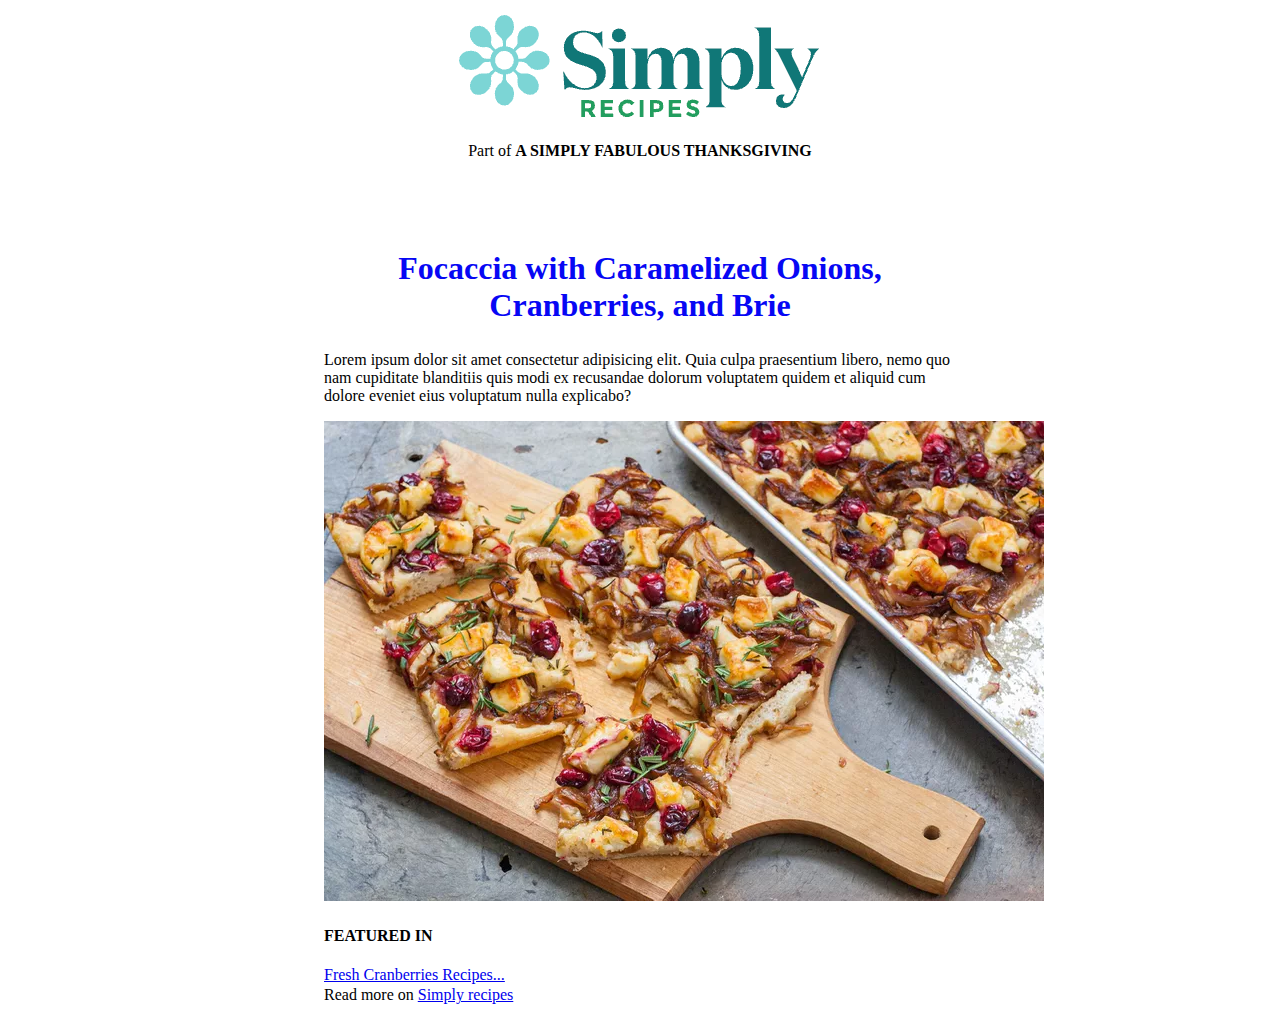
<file: prog.3-css/index.html>
<!DOCTYPE html>
<html lang="en">
  <head>
    <meta charset="UTF-8" />
    <meta name="viewport" content="width=device-width, initial-scale=1.0" />
    <link rel="stylesheet" href="./assets/css/style.css" />
    <title>Document</title>
  </head>

  <body>
    <header>
      <img src="./assets/img/logo.png" alt="simply logo" />
      <div class="ribbon">
        <p>Part of <strong>A SIMPLY FABULOUS THANKSGIVING</strong></p>
      </div>
    </header>
    <main>
      <h1>Focaccia with Caramelized Onions, Cranberries, and Brie</h1>
      <p>
        Lorem ipsum dolor sit amet consectetur adipisicing elit. Quia culpa praesentium libero, nemo quo nam cupiditate blanditiis quis modi ex recusandae
        dolorum voluptatem quidem et aliquid cum dolore eveniet eius voluptatum nulla explicabo?
      </p>

      <img src="./assets/img/focaccia.png" alt="focaccia" />

      <div class="banner">
        <h4>FEATURED IN</h4>
        <a href="#">Fresh Cranberries Recipes...</a>
      </div>
    </main>
    <footer>
      <p>Read more on <a href="https://google.it">Simply recipes</a></p>
    </footer>
  </body>
</html>
</file>
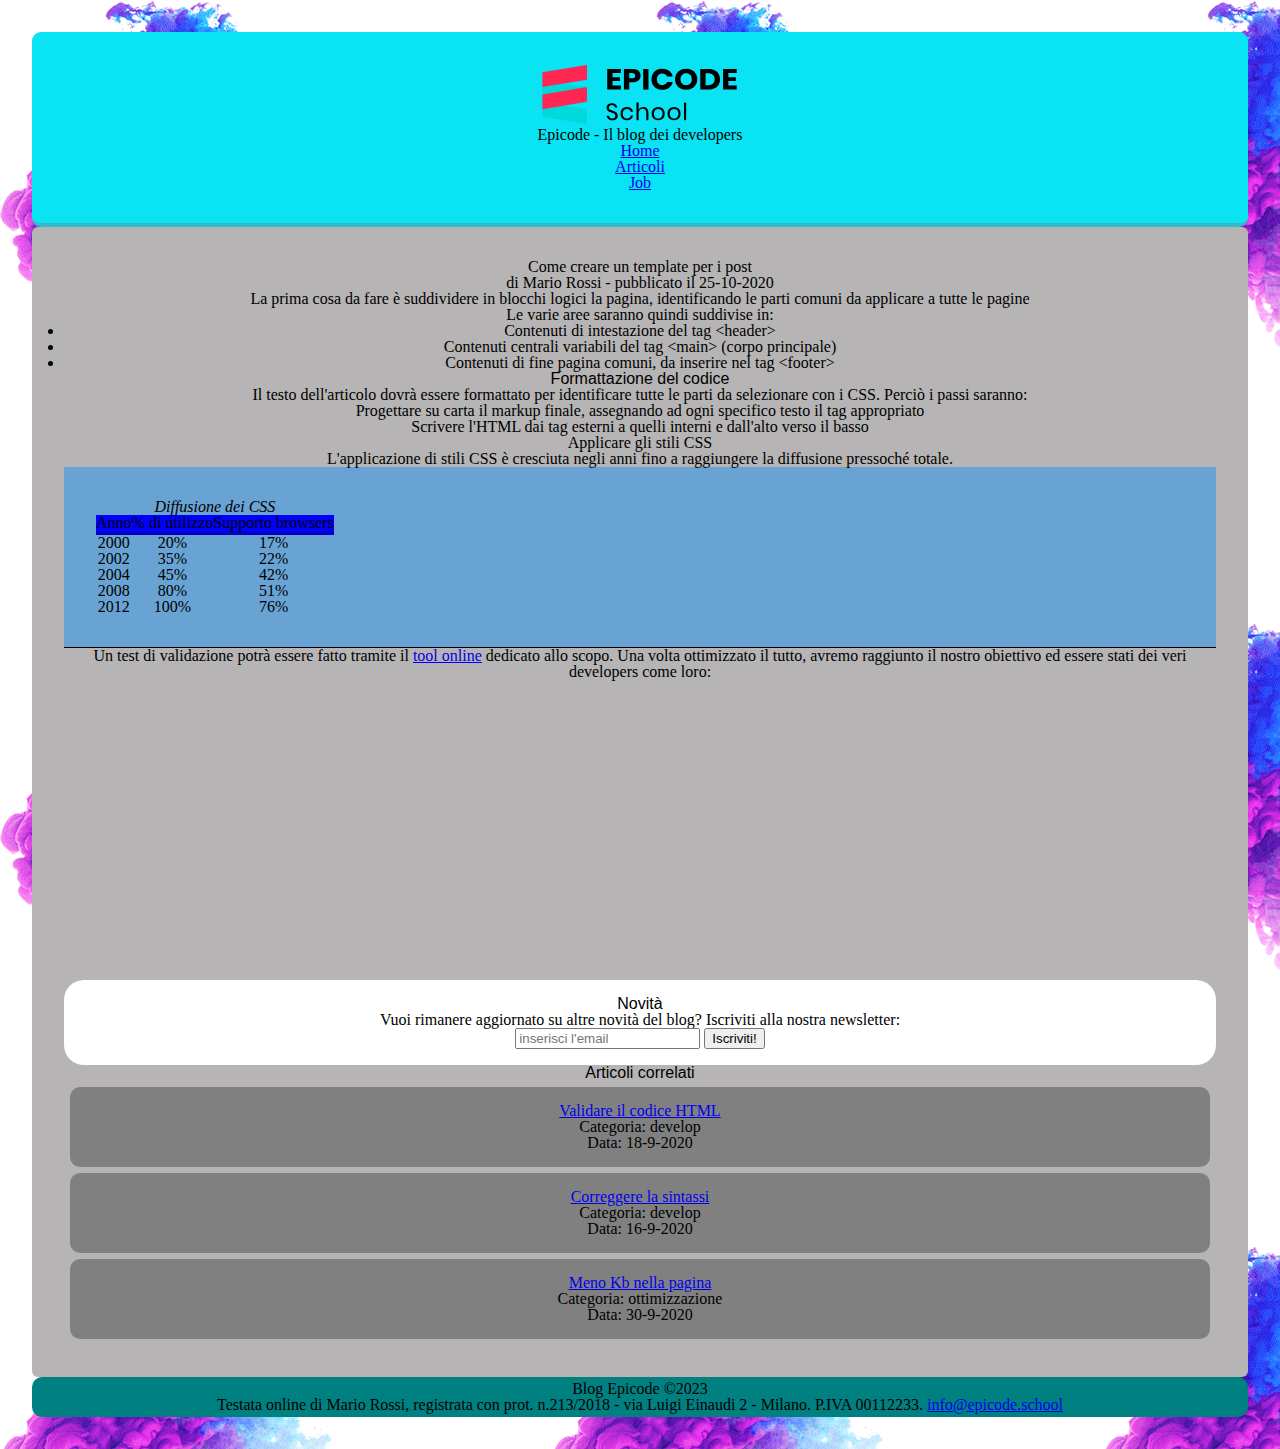
<file: prog.4-css2/index.html>
<!DOCTYPE html>
<html lang="it">
  <head>
    <meta charset="utf-8" />
    <title>Sviluppo di una pagina web - Blog Epicode</title>
    <meta name="description" content="Primi passi operativi per creare un modello di pagina HTML per un post. Scopri come iniziare in modo facile." />
    <meta name="viewport" content="width=device-width, initial-scale=1" />
    <link rel="stylesheet" href="./assets/css/reset.css">
    <link rel="stylesheet" href="./assets/css/style.css" />    
  </head>
  <body>
    <header>
      <section>
        <div>
          <img src="assets/img/logo.svg" alt="logo del blog" width="250" height="60" />
          <p>Epicode - Il blog dei developers</p>
        </div>
        <nav>
          <ul>
            <li><a href="index.html" title="Home Page">Home</a></li>
            <li>
              <a href="articoli.html" title="Elenco degli articoli tecnici pubblicati">Articoli</a>
            </li>
            <li>
              <a href="contatti.html" title="Candidati inviando un tuo cv">Job</a>
            </li>
          </ul>
        </nav>
      </section>
    </header>
    <main>
        <section class="sez2">
      <article>
        <strong><h1>Come creare un template per i post</h1></strong>
        <p>di Mario Rossi - <span>pubblicato il 25-10-2020</span></p>
        <p>La prima cosa da fare è suddividere in blocchi logici la pagina, identificando le <strong>parti comuni</strong> da applicare a tutte le pagine</p>
        <p>Le varie aree saranno quindi suddivise in:</p>
        <ul>
          <li>Contenuti di intestazione del tag <code>&lt;header&gt;</code></li>
          <li>
            Contenuti centrali variabili del tag
            <code>&lt;main&gt;</code> (corpo principale)
          </li>
          <li>
            Contenuti di fine pagina comuni, da inserire nel tag
            <code>&lt;footer&gt;</code>
          </li>
        </ul>
        <h2>Formattazione del codice</h2>
        <p>Il testo dell'articolo dovrà essere formattato per identificare tutte le parti da <strong>selezionare con i CSS</strong>. Perciò i passi saranno:</p>
        <ol>
          <li>Progettare su carta il markup finale, assegnando ad ogni specifico testo il tag appropriato</li>
          <li>Scrivere l'HTML dai tag esterni a quelli interni e dall'alto verso il basso</li>
          <li>Applicare gli stili CSS</li>
        </ol>
        <p>L'applicazione di stili CSS è cresciuta negli anni fino a raggiungere la diffusione pressoché totale.</p>
        <table class="table">
          <caption>
            Diffusione dei CSS
          </caption>
          <thead>
            <tr>
              <th>Anno</th>
              <th>% di utilizzo</th>
              <th>Supporto browsers</th>
            </tr>
          </thead>
          <tbody>
            <tr>
              <td>2000</td>
              <td>20&percnt;</td>
              <td>17&percnt;</td>
            </tr>
            <tr>
              <td>2002</td>
              <td>35&percnt;</td>
              <td>22&percnt;</td>
            </tr>
            <tr>
              <td>2004</td>
              <td>45&percnt;</td>
              <td>42&percnt;</td>
            </tr>
            <tr>
              <td>2008</td>
              <td>80&percnt;</td>
              <td>51&percnt;</td>
            </tr>
            <tr>
              <td>2012</td>
              <td>100&percnt;</td>
              <td>76&percnt;</td>
            </tr>
          </tbody>
        </table>
        <p>
          Un test di validazione potrà essere fatto tramite il
          <a href="https://jigsaw.w3.org/css-validator/" target="blank" title="Validatore CSS online del W3C">tool online</a>
          dedicato allo scopo. Una volta ottimizzato il tutto, avremo raggiunto il nostro obiettivo ed essere stati dei veri developers come loro:
        </p>
        <iframe
          width="300"
          height="300"
          src="https://www.youtube.com/embed/dvOvHXruEDM"
          title="YouTube video player"
          allow="accelerometer; autoplay; clipboard-write; encrypted-media; gyroscope; picture-in-picture"
          allowfullscreen></iframe>
        <section class="newsletter">
          <h2>Novità</h2>
          <p>Vuoi rimanere aggiornato su altre novità del blog? Iscriviti alla nostra newsletter:</p>
          <form class="form">
            <input type="email" name="user_email" id="user_email" placeholder="inserisci l'email" required />
            <button type="submit">Iscriviti!</button>
          </form>
        </section>
      </article>
      <h2>Articoli correlati</h2>
      <div class="blocco1">
        <a href="post2.html" title="Passaggi guidati per validare correttamente tutto il codice sviluppato">Validare il codice HTML</a>
        <p>Categoria: develop</p>
        <p>Data: 18-9-2020</p>
      </div>

      <div class="blocco2">
        <a href="post3.html" title="Passaggi guidati per controllare e correggere tutto il codice sviluppato">Correggere la sintassi</a>
        <p>Categoria: develop</p>
        <p>Data: 16-9-2020</p>
      </div>

      <div class="blocco3">
        <a href="post4.html" title="Consigli ed approcci per ridurre il peso della pagina">Meno Kb nella pagina</a>
        <p>Categoria: ottimizzazione</p>
        <p>Data: 30-9-2020</p>
      </div>
</section>
</main>
    <footer>
      <p>Blog Epicode &copy;2023</p>
      <address>
        Testata online di Mario Rossi, registrata con prot. n.213/2018 - via Luigi Einaudi 2 - Milano. P.IVA 00112233.
        <a href="mailto:info@epicode.school" title="contattami per informazioni/lavoro/privacy">info@epicode.school</a>
      </address>
    </footer>
  </body>
</html>
</file>
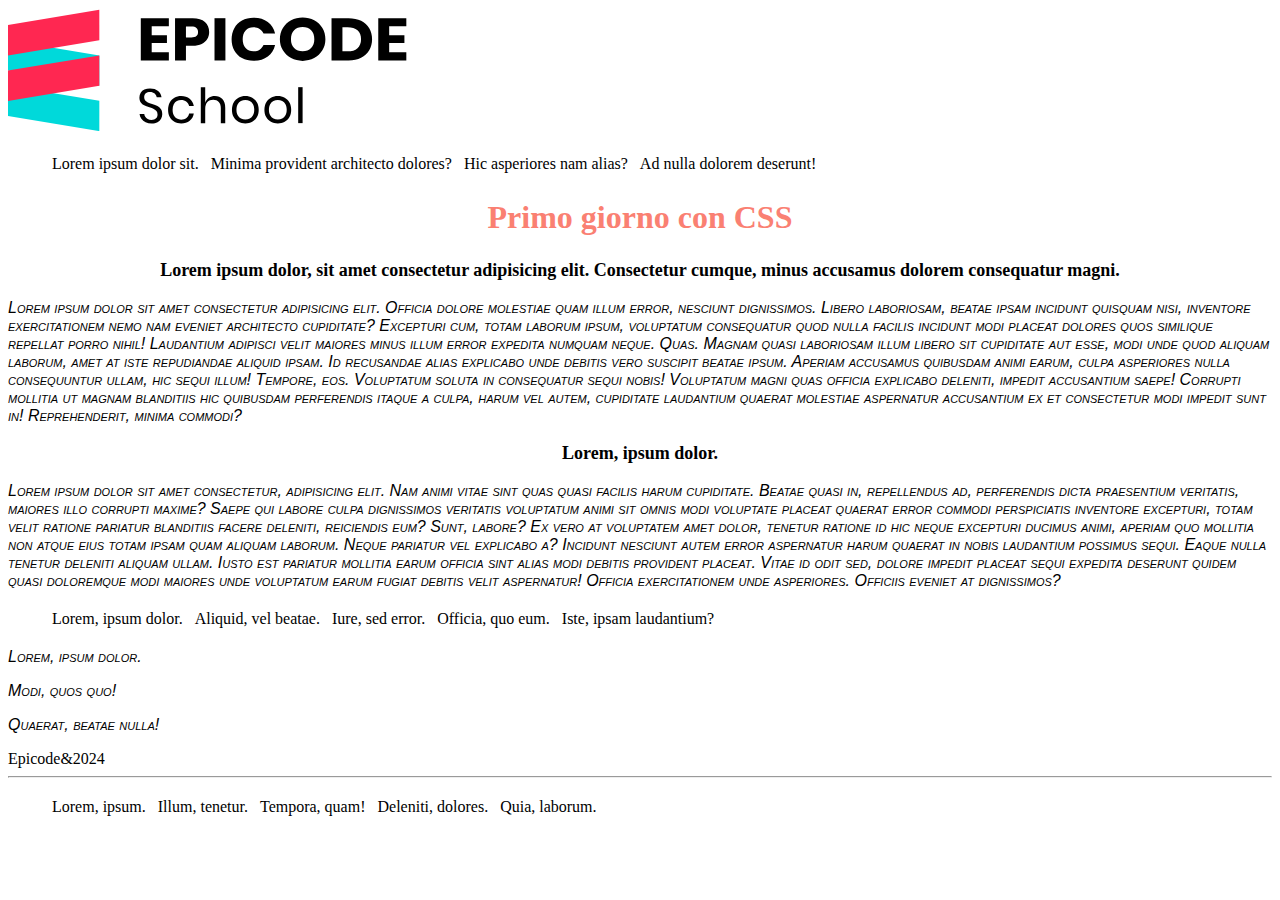
<file: progetto3github/index.html>
<!DOCTYPE html>
<html lang="it">
  <head>
    <meta charset="UTF-8" />
    <meta name="viewport" content="width=device-width, initial-scale=1.0" />
    <title>Style CSS-les.3</title>
    <link rel="stylesheet" href="./assets/style.css" />
  </head>
  <body>
    <header>
      <img src="./assets/img/logo.svg" alt="logo Epicode" id="logo1" />
      <nav>
        <ul>
          <li>Lorem ipsum dolor sit.</li>
          <li>Minima provident architecto dolores?</li>
          <li>Hic asperiores nam alias?</li>
          <li>Ad nulla dolorem deserunt!</li>
        </ul>
      </nav>
    </header>
    <main>
      <h1>Primo giorno con CSS</h1>
      <article>
        <h3>
          Lorem ipsum dolor, sit amet consectetur adipisicing elit. Consectetur
          cumque, minus accusamus dolorem consequatur magni.
        </h3>
        <p>
          Lorem ipsum dolor sit amet consectetur adipisicing elit. Officia
          dolore molestiae quam illum error, nesciunt dignissimos. Libero
          laboriosam, beatae ipsam incidunt quisquam nisi, inventore
          exercitationem nemo nam eveniet architecto cupiditate? Excepturi cum,
          totam laborum ipsum, voluptatum consequatur quod nulla facilis
          incidunt modi placeat dolores quos similique repellat porro nihil!
          Laudantium adipisci velit maiores minus illum error expedita numquam
          neque. Quas. Magnam quasi laboriosam illum libero sit cupiditate aut
          esse, modi unde quod aliquam laborum, amet at iste repudiandae aliquid
          ipsam. Id recusandae alias explicabo unde debitis vero suscipit beatae
          ipsum. Aperiam accusamus quibusdam animi earum, culpa asperiores nulla
          consequuntur ullam, hic sequi illum! Tempore, eos. Voluptatum soluta
          in consequatur sequi nobis! Voluptatum magni quas officia explicabo
          deleniti, impedit accusantium saepe! Corrupti mollitia ut magnam
          blanditiis hic quibusdam perferendis itaque a culpa, harum vel autem,
          cupiditate laudantium quaerat molestiae aspernatur accusantium ex et
          consectetur modi impedit sunt in! Reprehenderit, minima commodi?
        </p>
      </article>
      <article>
        <h3>Lorem, ipsum dolor.</h3>
        <p>
          Lorem ipsum dolor sit amet consectetur, adipisicing elit. Nam animi
          vitae sint quas quasi facilis harum cupiditate. Beatae quasi in,
          repellendus ad, perferendis dicta praesentium veritatis, maiores illo
          corrupti maxime? Saepe qui labore culpa dignissimos veritatis
          voluptatum animi sit omnis modi voluptate placeat quaerat error
          commodi perspiciatis inventore excepturi, totam velit ratione pariatur
          blanditiis facere deleniti, reiciendis eum? Sunt, labore? Ex vero at
          voluptatem amet dolor, tenetur ratione id hic neque excepturi ducimus
          animi, aperiam quo mollitia non atque eius totam ipsam quam aliquam
          laborum. Neque pariatur vel explicabo a? Incidunt nesciunt autem error
          aspernatur harum quaerat in nobis laudantium possimus sequi. Eaque
          nulla tenetur deleniti aliquam ullam. Iusto est pariatur mollitia
          earum officia sint alias modi debitis provident placeat. Vitae id odit
          sed, dolore impedit placeat sequi expedita deserunt quidem quasi
          doloremque modi maiores unde voluptatum earum fugiat debitis velit
          aspernatur! Officia exercitationem unde asperiores. Officiis eveniet
          at dignissimos?
        </p>
        <ul>
          <li>Lorem, ipsum dolor.</li>
          <li>Aliquid, vel beatae.</li>
          <li>Iure, sed error.</li>
          <li>Officia, quo eum.</li>
          <li>Iste, ipsam laudantium?</li>
        </ul>
      </article>
      <article>
        <p>Lorem, ipsum dolor.</p>
        <p>Modi, quos quo!</p>
        <p>Quaerat, beatae nulla!</p>
      </article>
    </main>
    <footer>
      Epicode&2024
      <hr />
      <ul>
        <li>Lorem, ipsum.</li>
        <li>Illum, tenetur.</li>
        <li>Tempora, quam!</li>
        <li>Deleniti, dolores.</li>
        <li>Quia, laborum.</li>
      </ul>
    </footer>
  </body>
</html>
</file>
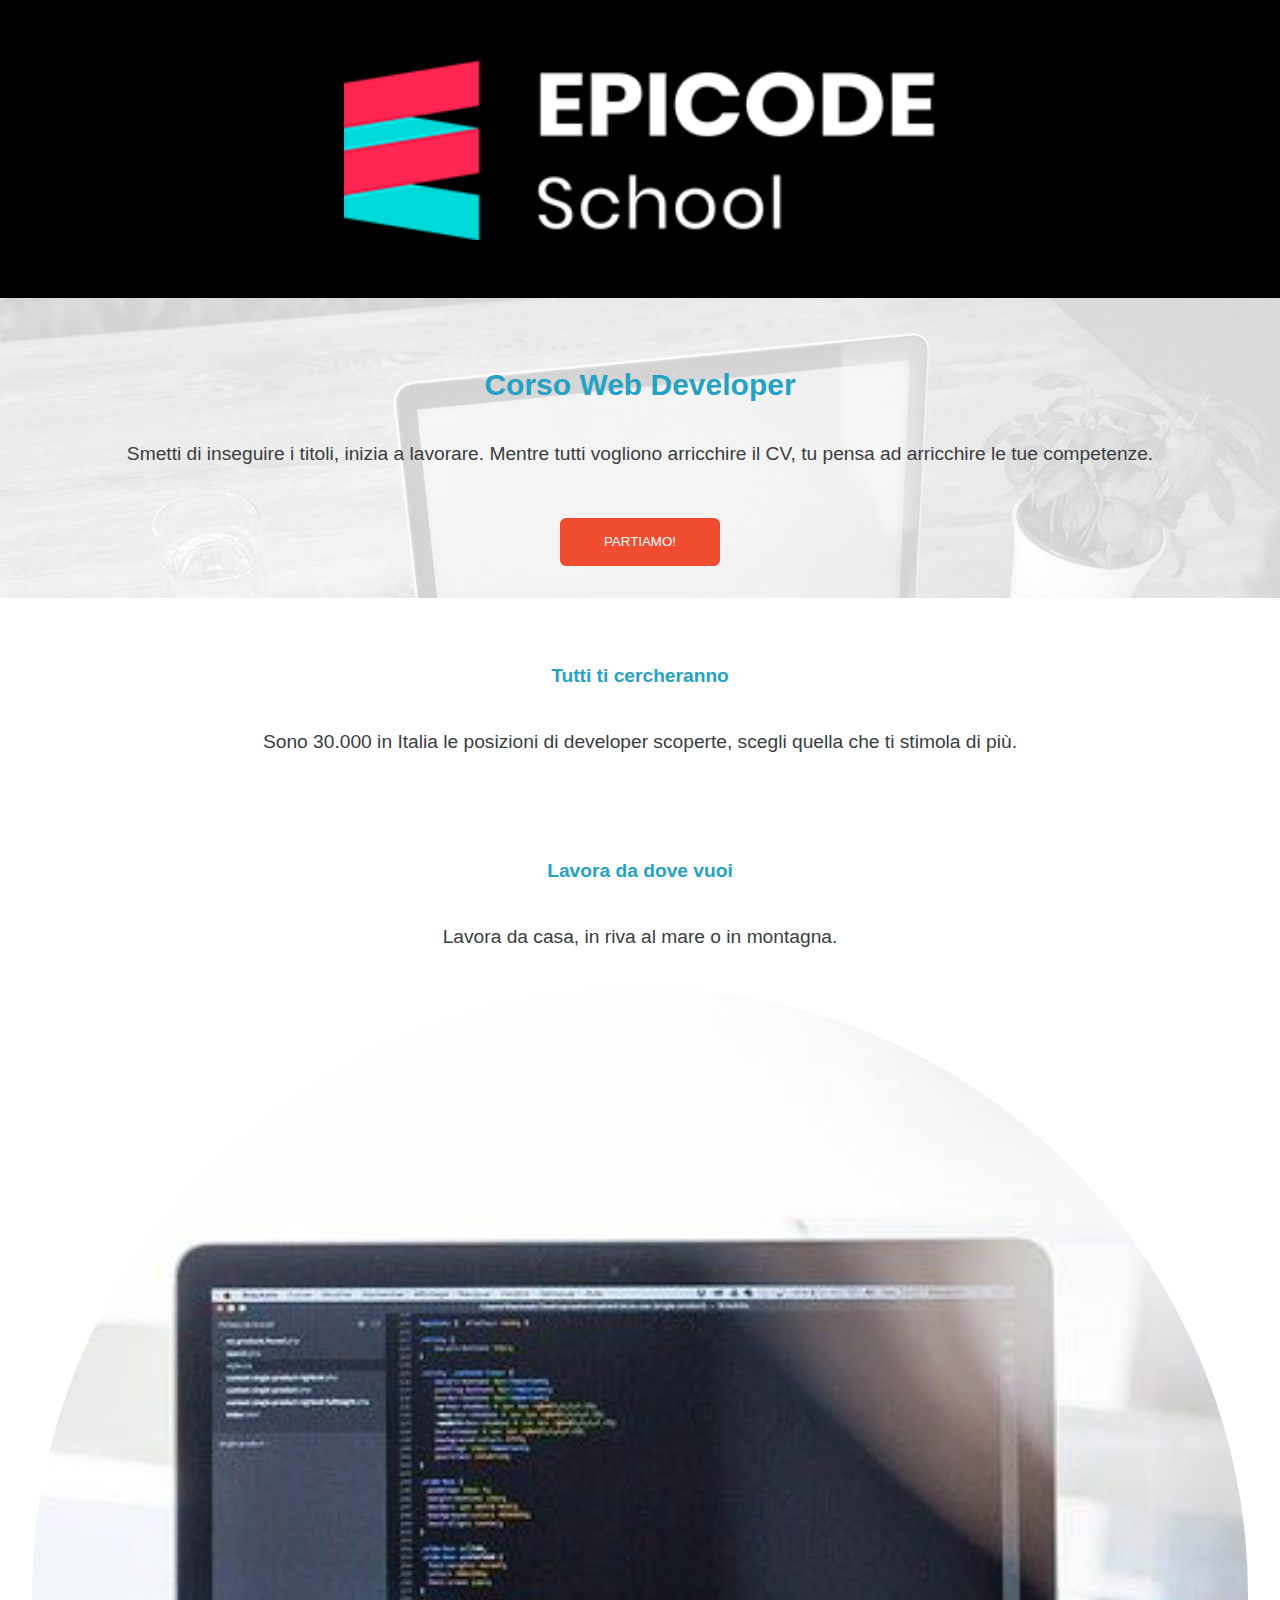
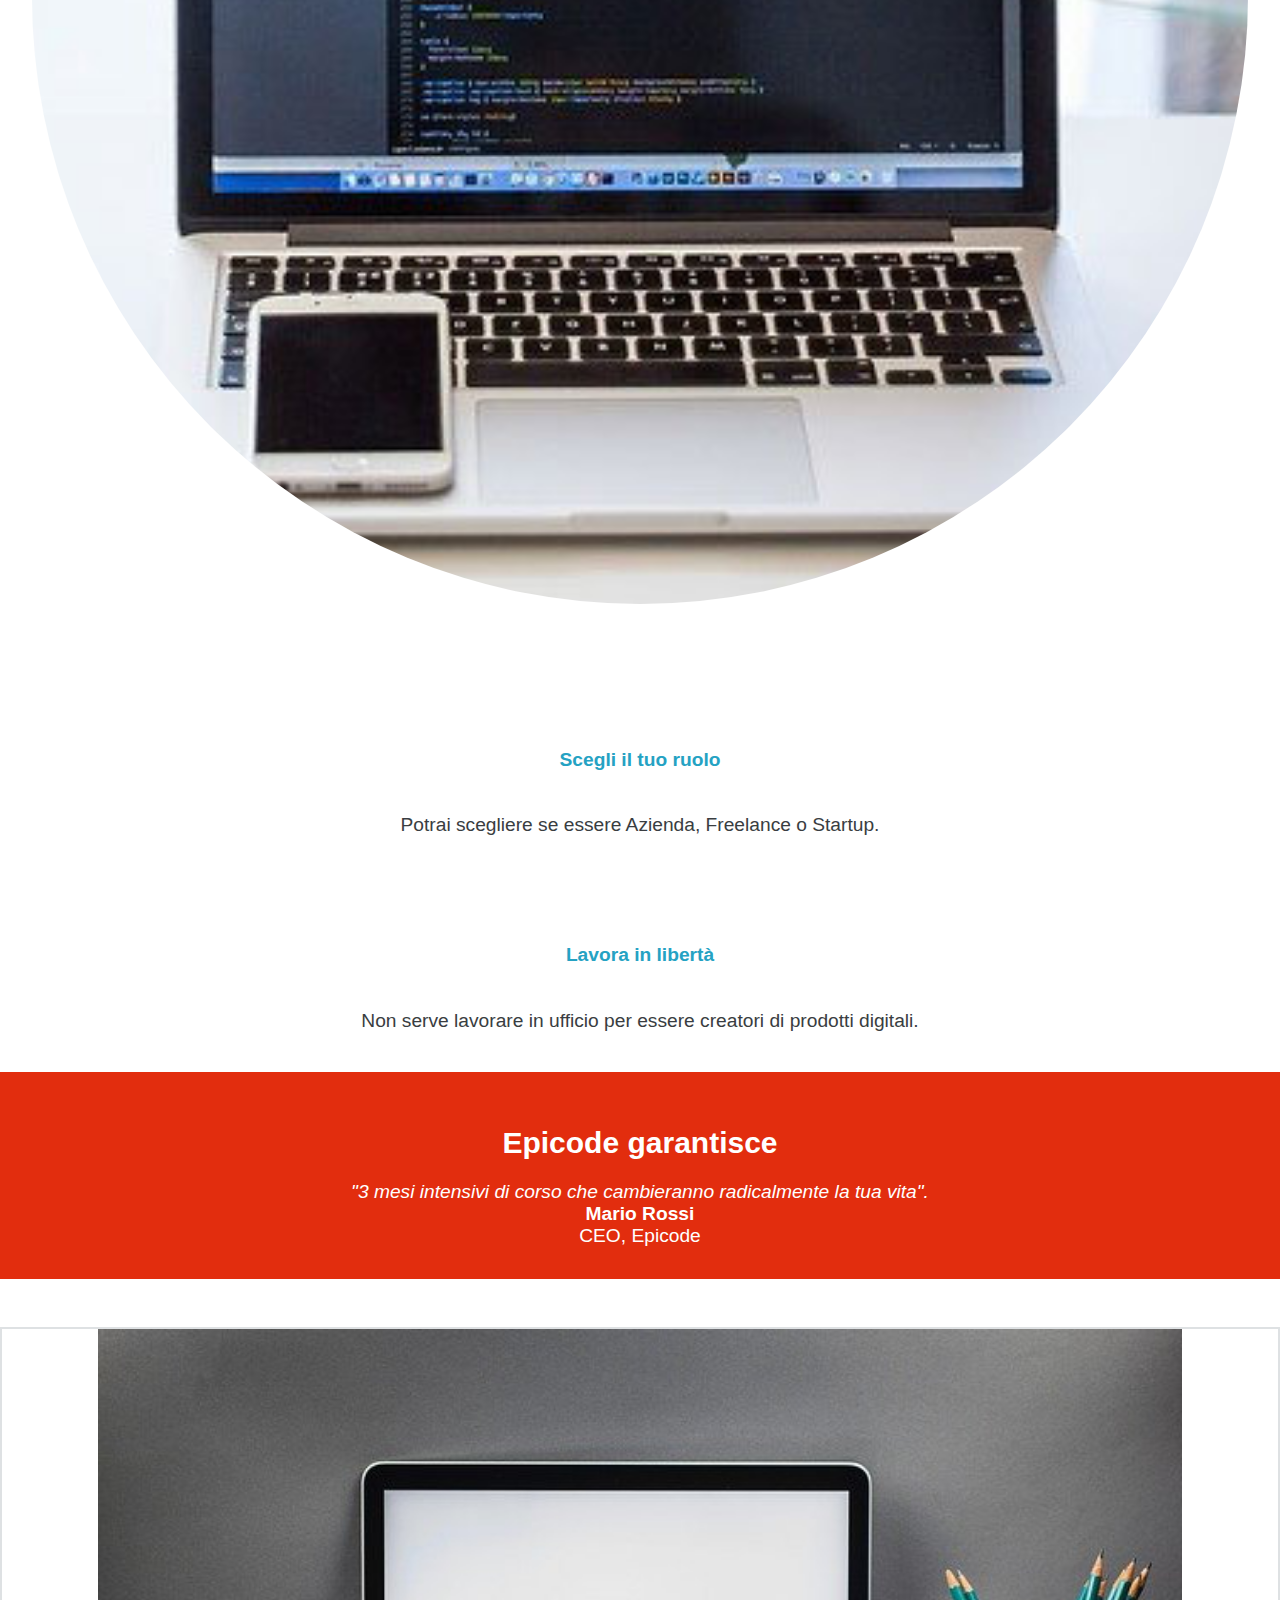
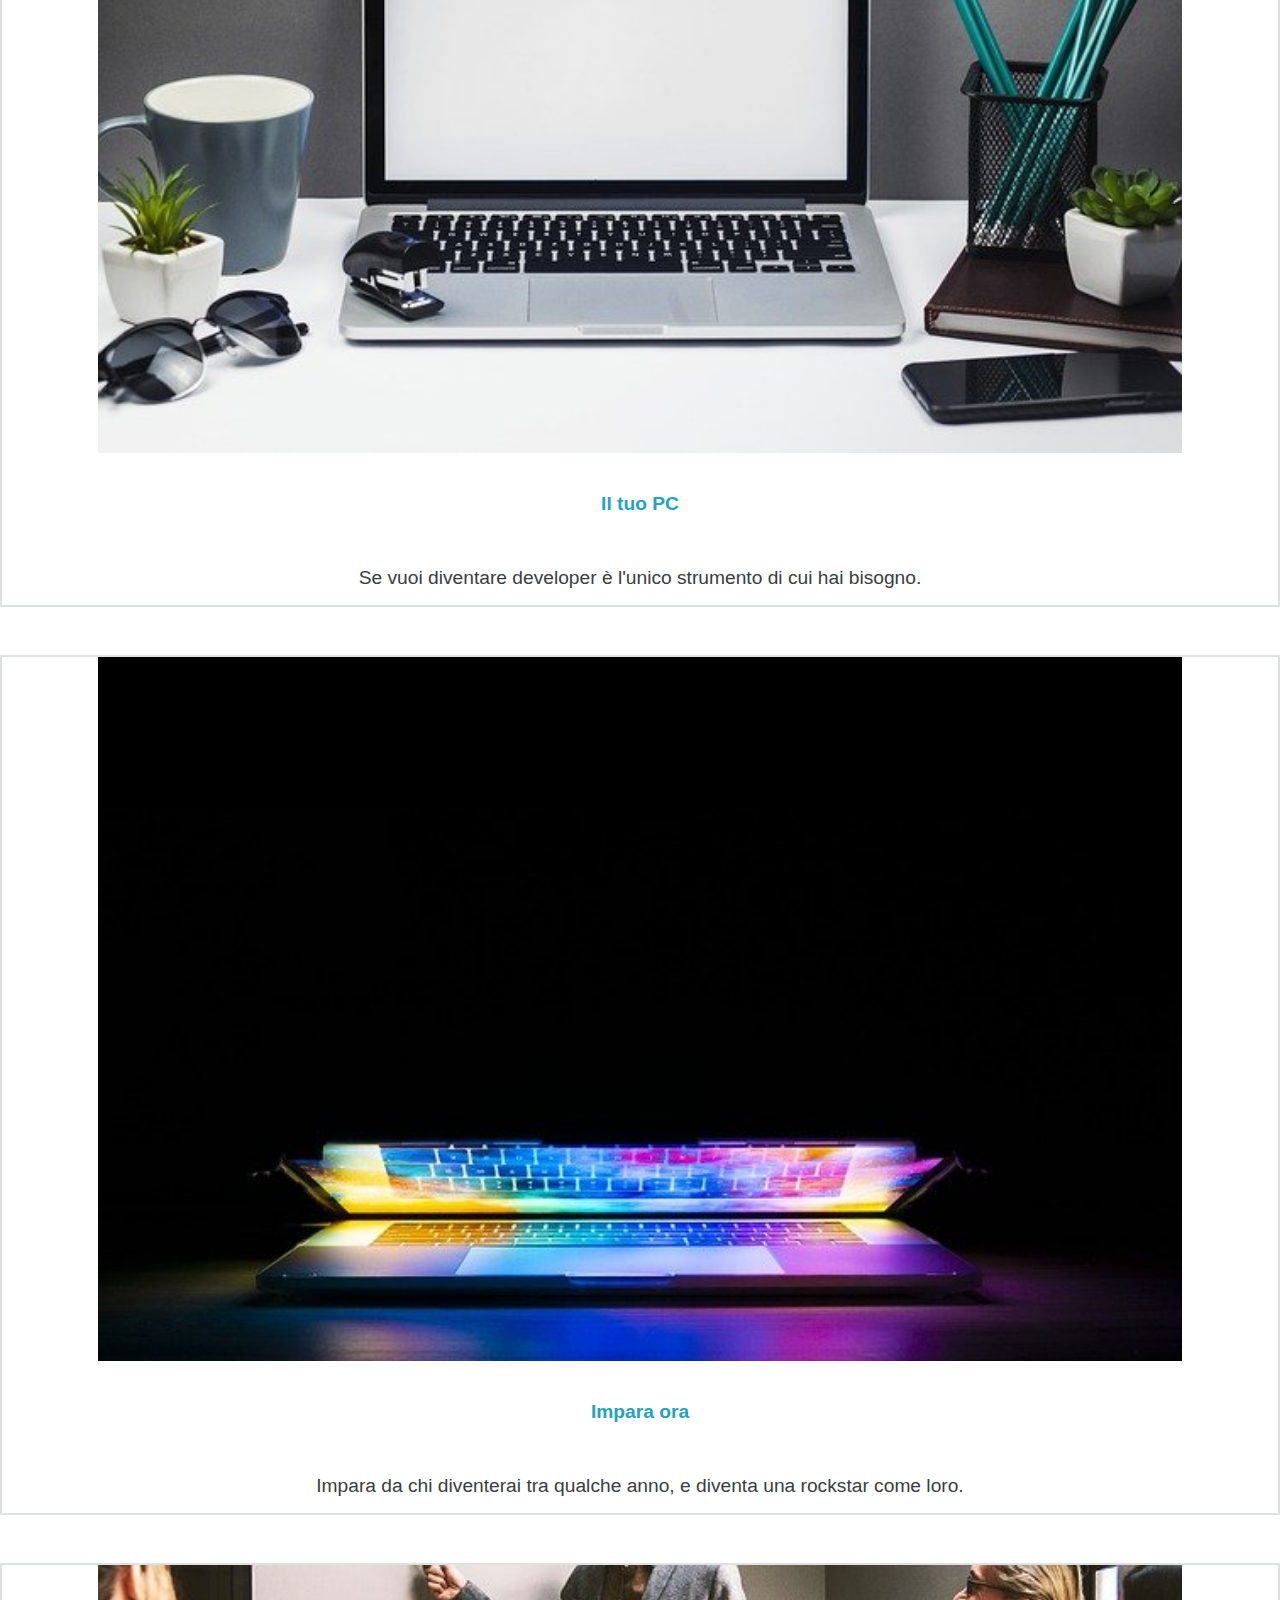
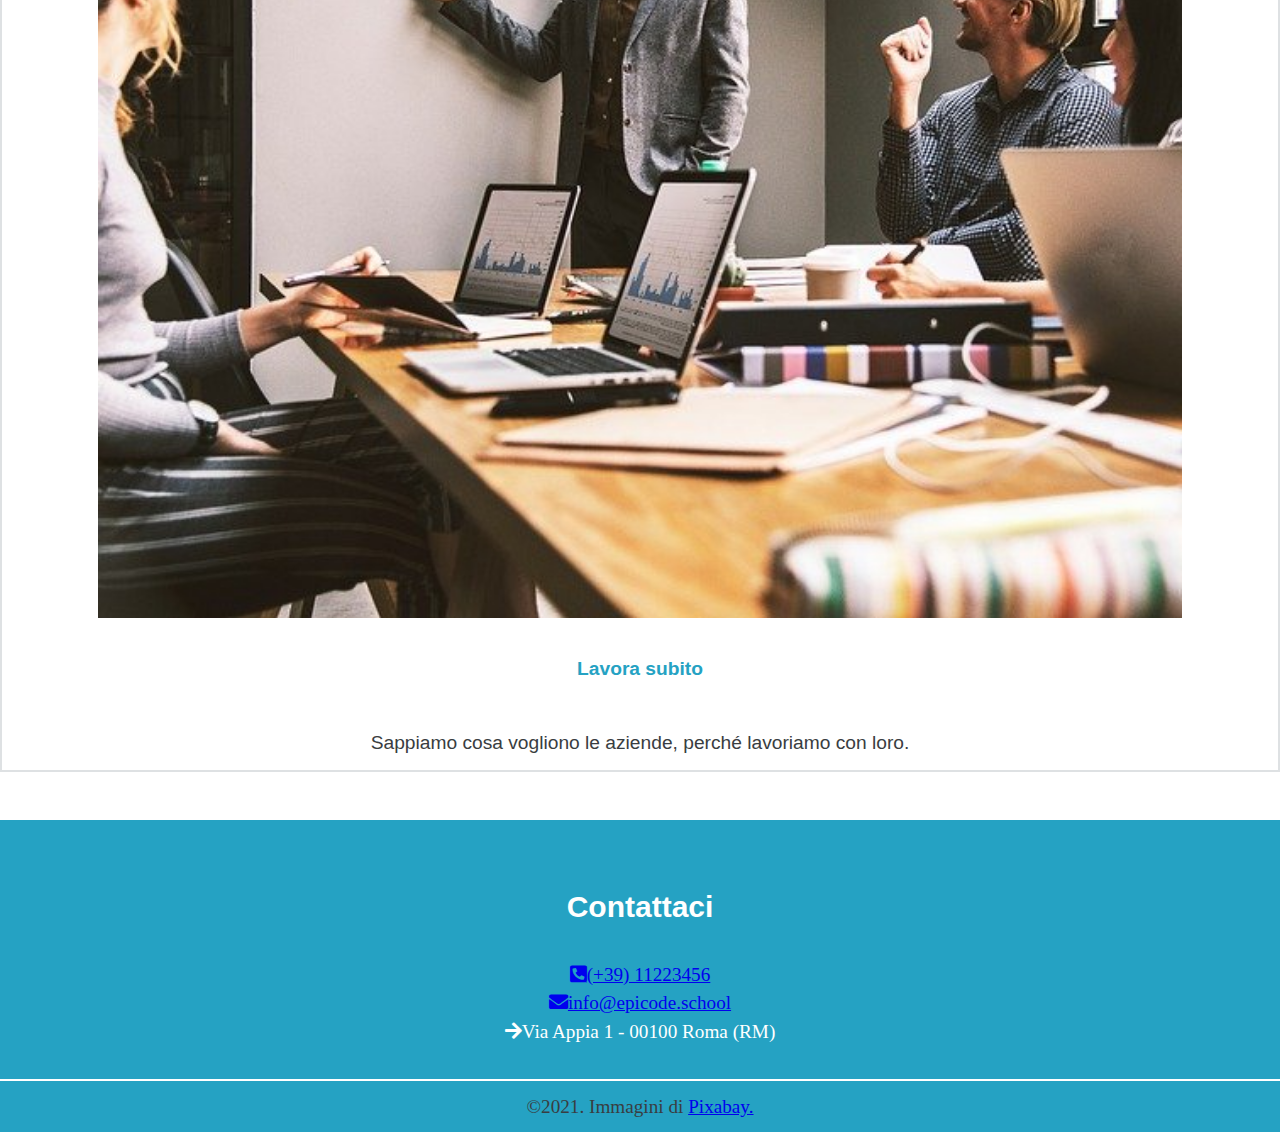
<file: ps1-u1/index.html>
<!DOCTYPE html>
<html lang="it">
  <head>
    <meta charset="UTF-8" />
    <meta name="viewport" content="width=device-width, initial-scale=1.0" />
    <meta http-equiv="X-UA-Compatible" content="ie=edge">
    <link rel="stylesheet" href="./css/reset.css" />
    <link rel="stylesheet" href="./css/style.css" />
    <link rel="stylesheet" href="https://cdnjs.cloudflare.com/ajax/libs/font-awesome/5.15.4/css/all.min.css" />
    <title>Progetto settimanale</title>
  </head>
  <body>
    <header>
      <img src="./images/logo.png" alt="logo epicode" />
    </header>
    <main>
      <div class="bg-img">
        <h1>Corso Web Developer</h1>
        <p>Smetti di inseguire i titoli, inizia a lavorare. Mentre tutti vogliono arricchire il CV, tu pensa ad arricchire le tue competenze.</p>
        <button class="button">PARTIAMO!</button>
      </div>
      <div class="ricercato">
        <h3>Tutti ti cercheranno</h3>
        <p>Sono 30.000 in Italia le posizioni di developer scoperte, scegli quella che ti stimola di più.</p>
      </div>
      <div class="connoi">
        <h3>Lavora da dove vuoi</h3>
        <p>Lavora da casa, in riva al mare o in montagna.</p>
        <img src="./images/notebook.jpg" alt="foto pc" />
      </div>
      <div class="scelta">
        <h3>Scegli il tuo ruolo</h3>
        <p>Potrai scegliere se essere Azienda, Freelance o Startup.</p>
      </div>
      <div class="libero">
        <h3>Lavora in libertà</h3>
        <p>Non serve lavorare in ufficio per essere creatori di prodotti digitali.</p>
      </div>
      <div class="garante">
        <h2>Epicode garantisce</h2>
        <p>"3 mesi intensivi di corso che cambieranno radicalmente la tua vita".</p>
        <cite>Mario Rossi</cite> <br />CEO, Epicode
      </div>
      <article>
        <div class="tuopc">
          <img src="./images/foto1.jpg" alt="" />
          <h4>Il tuo PC</h4>
          <p>Se vuoi diventare developer è l'unico strumento di cui hai bisogno.</p>
        </div>
        <div class="imparaora">
          <img src="./images/foto2.jpg" alt="" />
          <h4>Impara ora</h4>
          <p>Impara da chi diventerai tra qualche anno, e diventa una rockstar come loro.</p>
        </div>
        <div class="lavorasubito">
          <img src="./images/foto3.jpg" alt="" />
          <h4>Lavora subito</h4>
          <p>Sappiamo cosa vogliono le aziende, perché lavoriamo con loro.</p>
        </div>
      </article>
    </main>
    <aside>
      <h2>Contattaci</h2>
      <a href="#"><i class="fas fa-phone-square-alt"></i>(+39) 11223456</a>
      <br />
      <a href="#"><i class="fas fa-envelope"></i>info@epicode.school</a>
      <br />
      <p><i class="fas fa-arrow-right"></i>Via Appia 1 - 00100 Roma (RM)</p>
    </aside>
    <footer>
      <p>&copy;2021. Immagini di <a href="#">Pixabay.</a></p>
    </footer>
  </body>
</html>
</file>
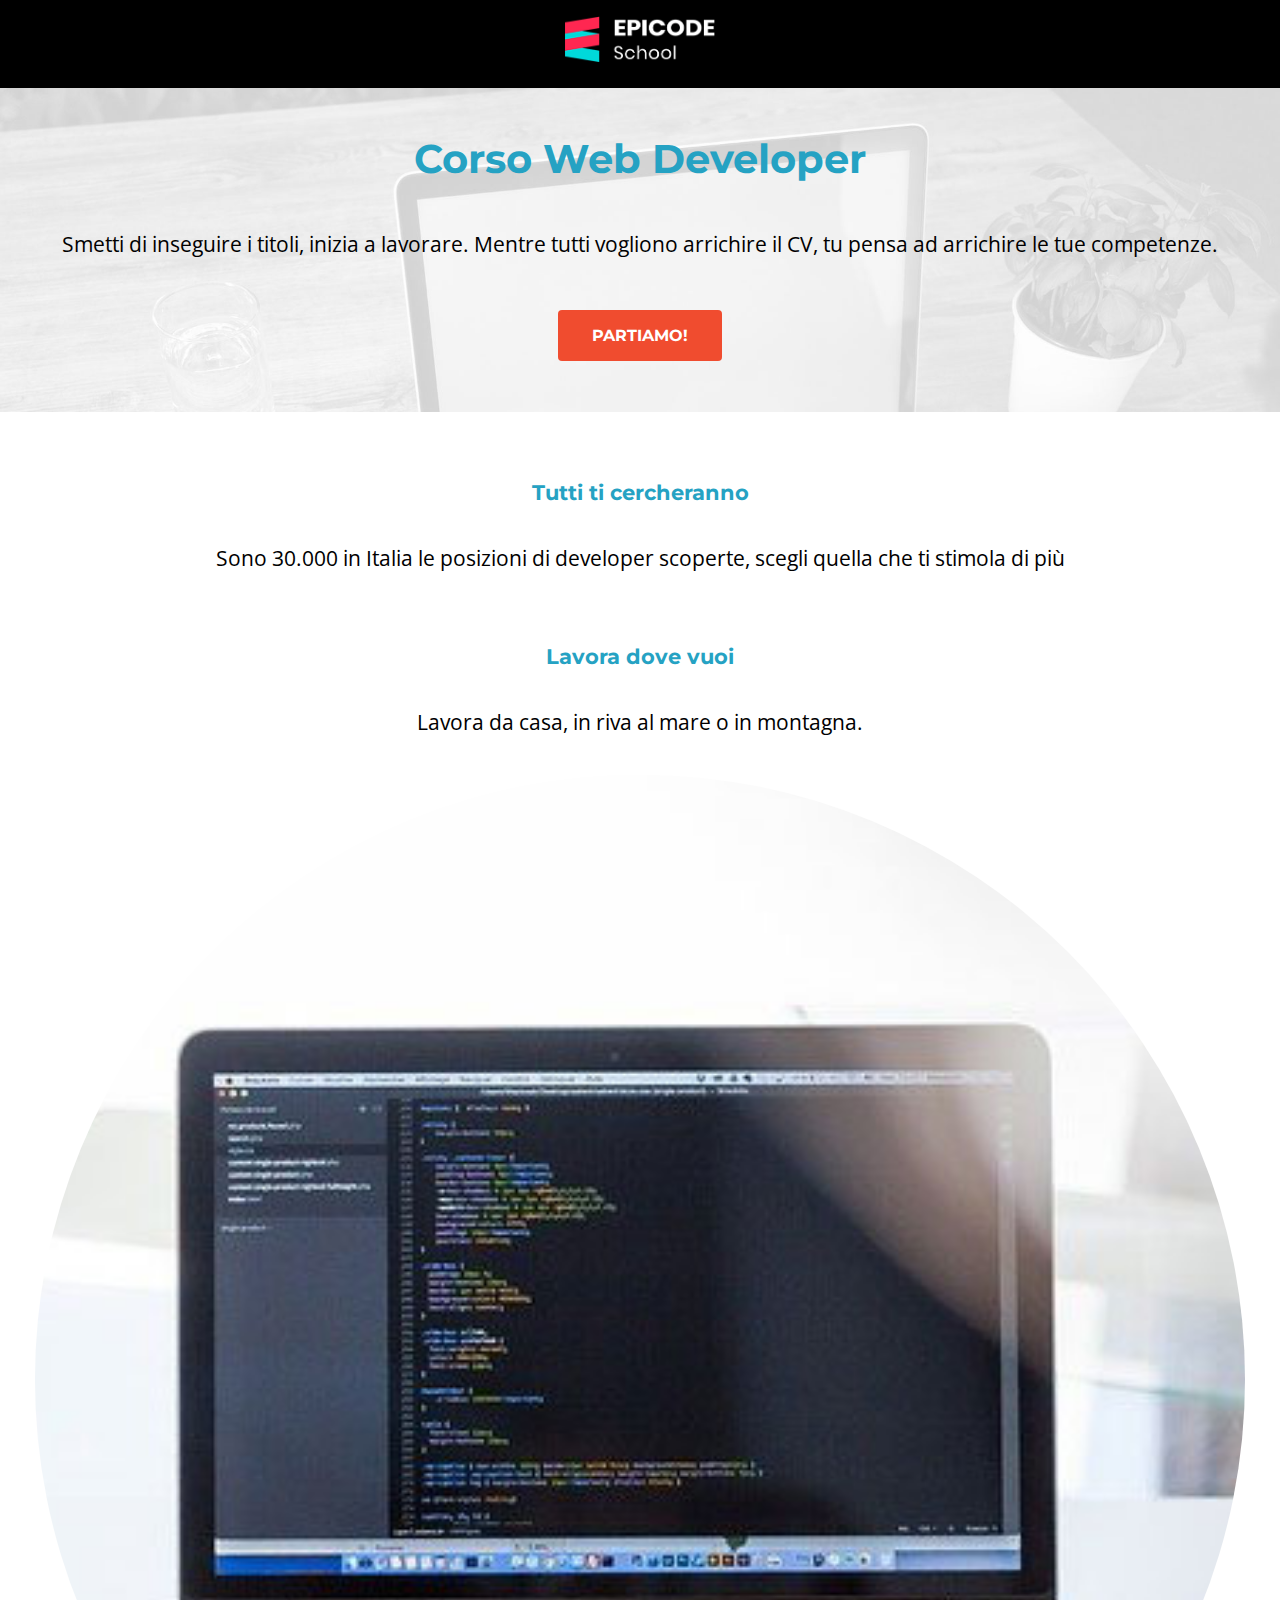
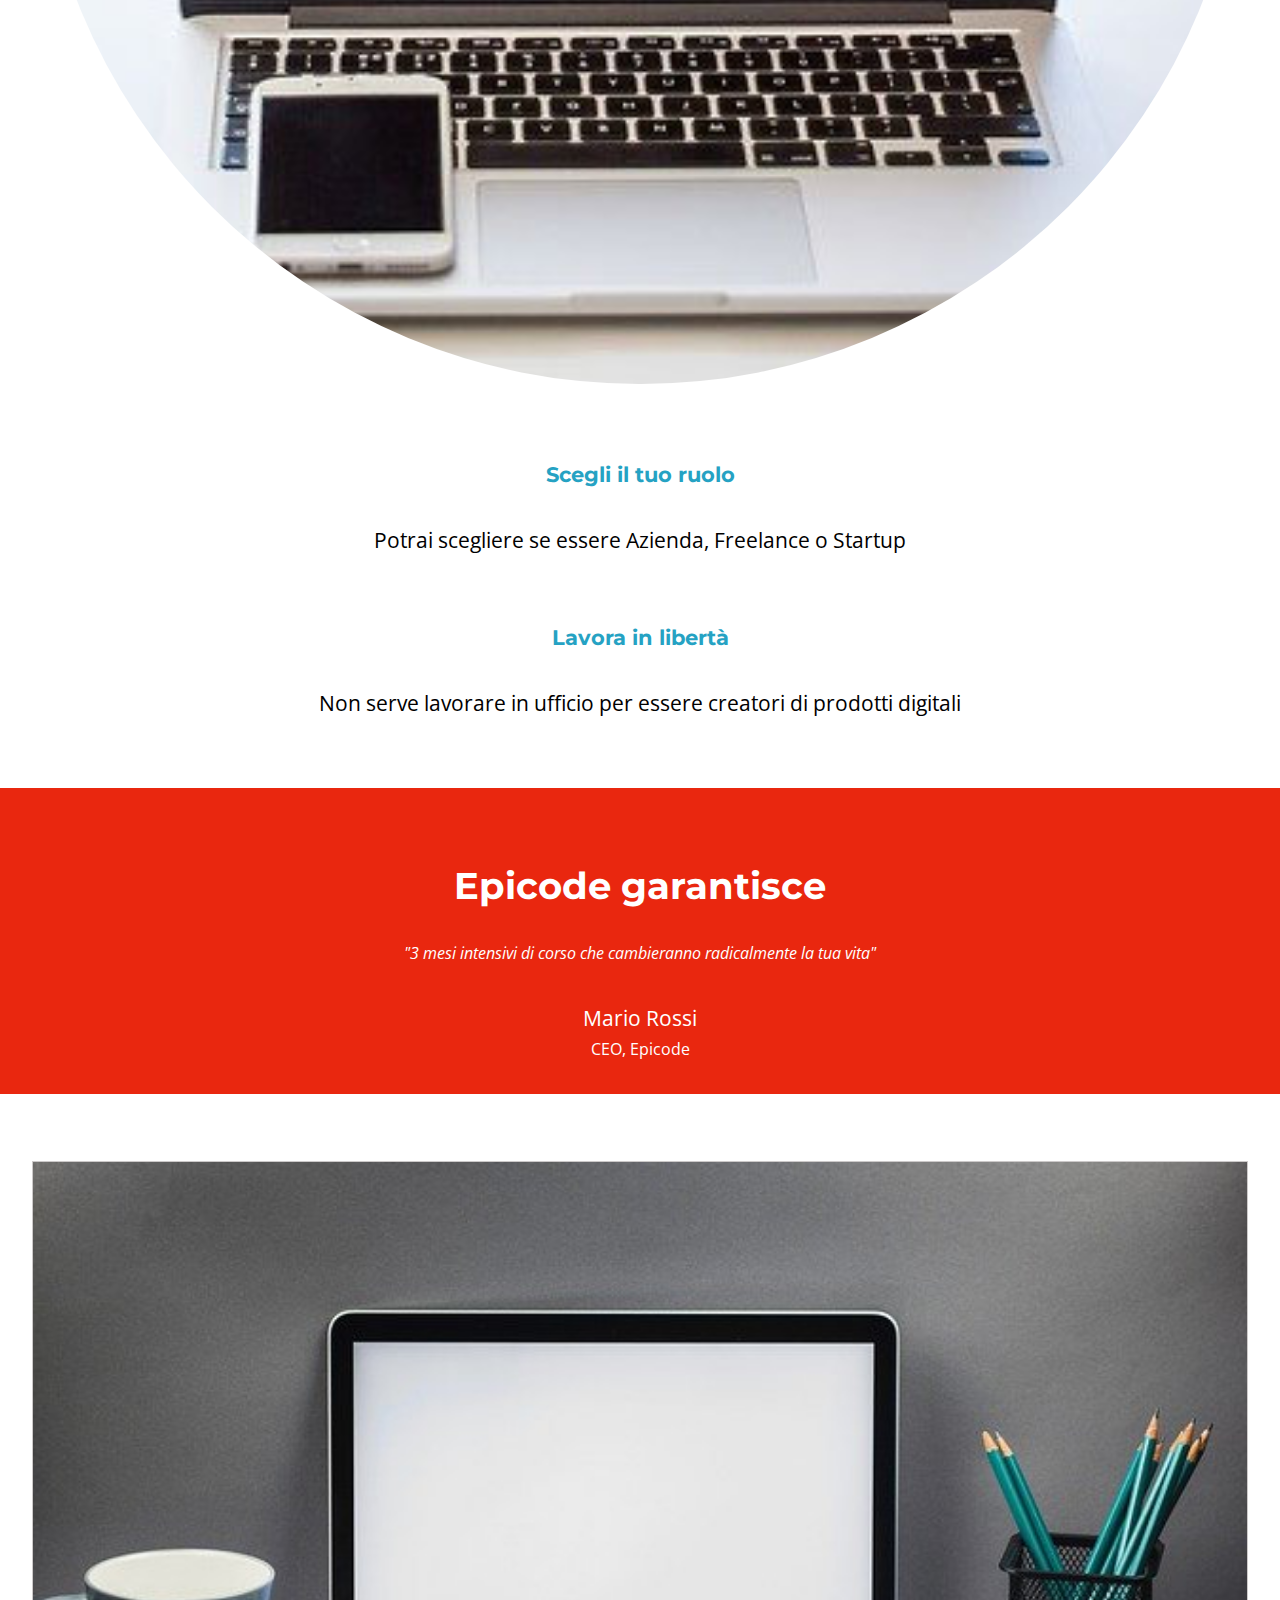
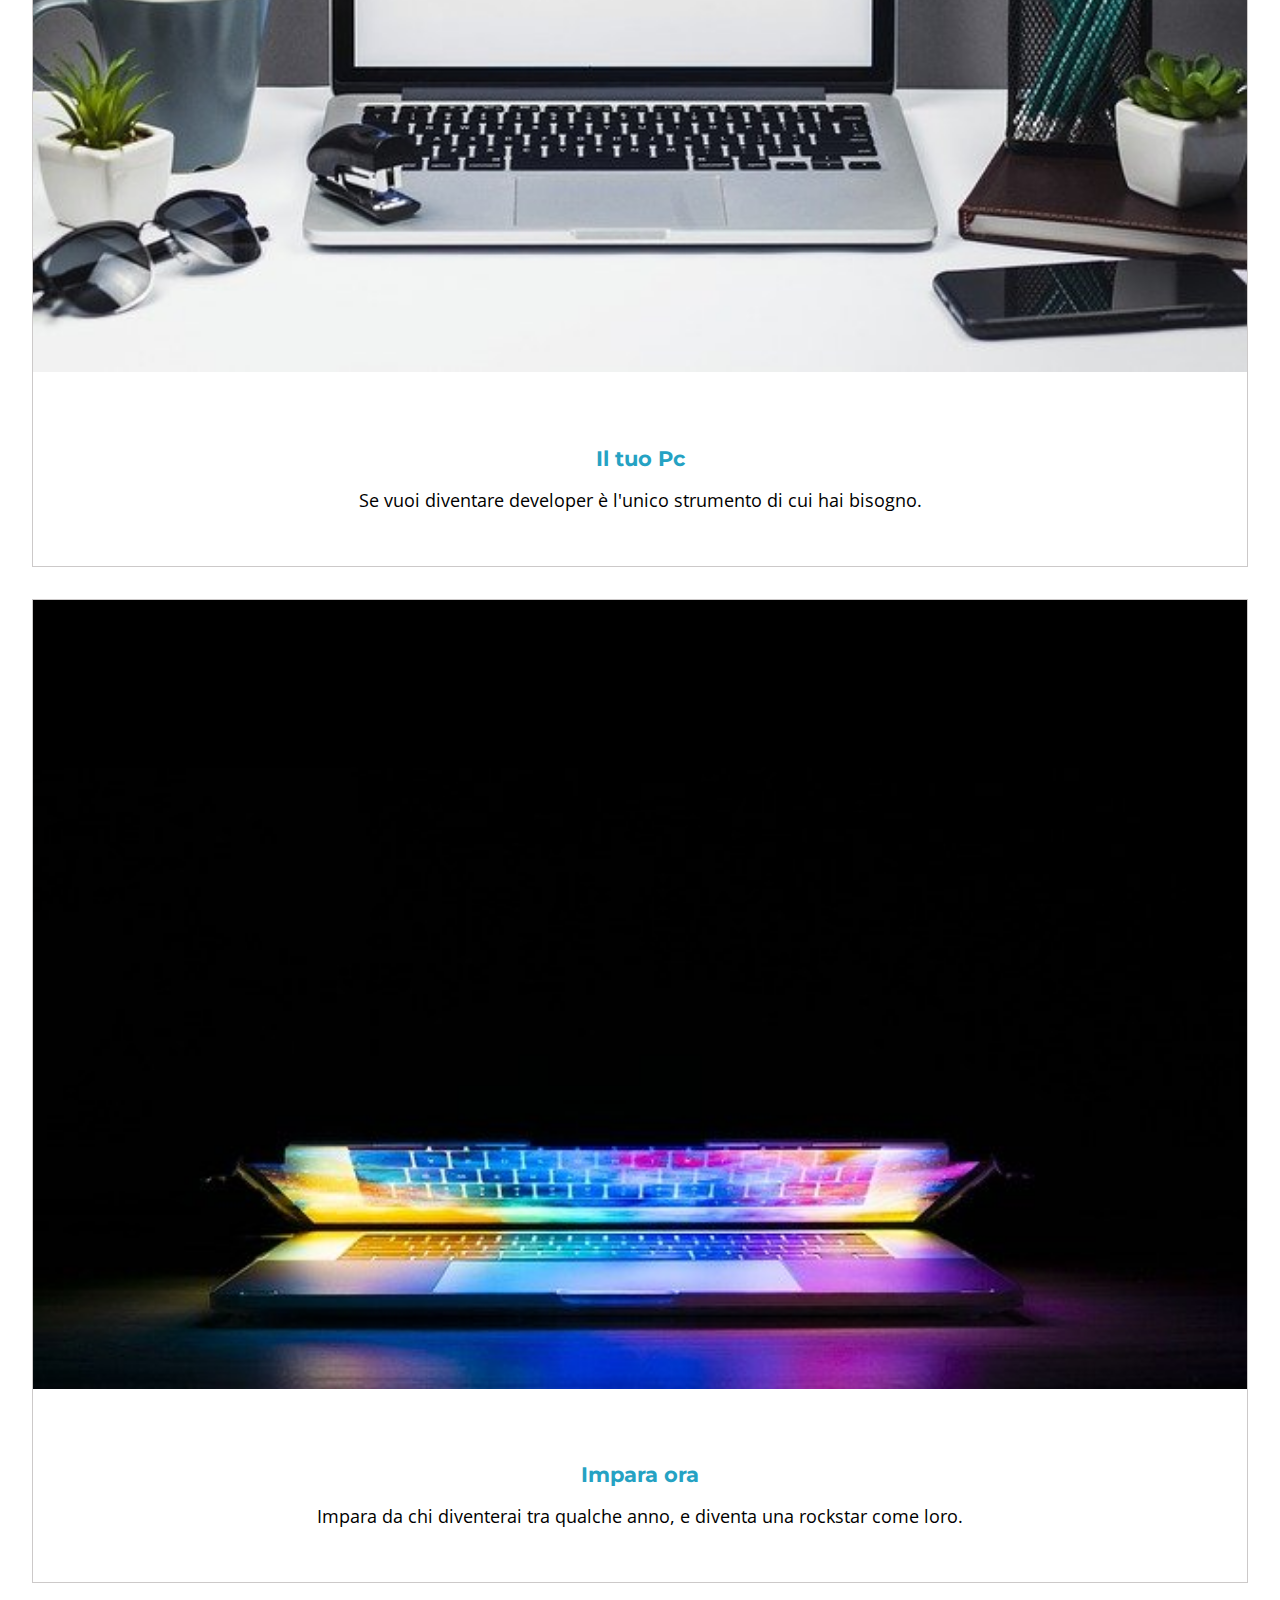
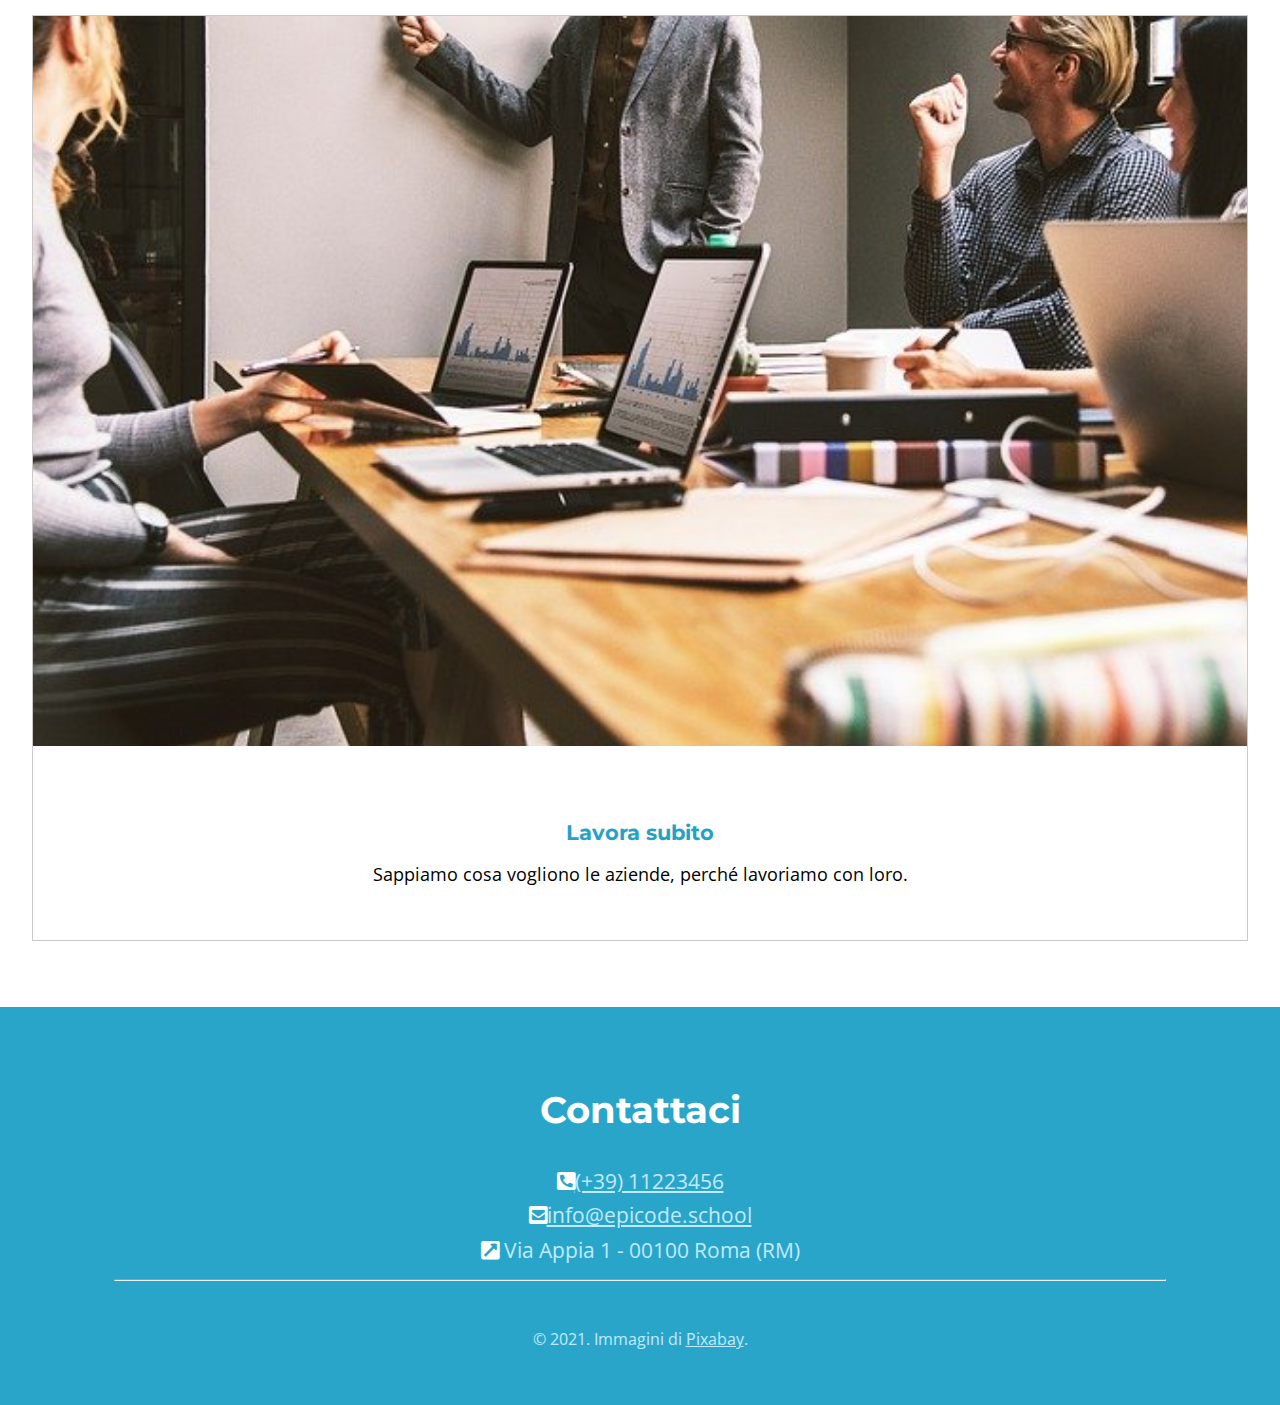
<file: u1-finePS1/index.html>
<!DOCTYPE html>
<html lang="it">
  <head>
    <meta charset="UTF-8" />
    <meta name="viewport" content="width=device-width, initial-scale=1.0" />
    <meta name="description" content="Da zero a Epicode con i corsi completi per diventare uno sviluppatore professionista in 3 mesi." />
    <title>Corso Web Developer - Epicode School</title>
    <link rel="stylesheet" href="./css/reset.css" />
    <link rel="stylesheet" href="./css/style.css" />
    <link rel="preconnect" href="https://fonts.googleapis.com" />
    <link rel="preconnect" href="https://fonts.gstatic.com" crossorigin />
    <link href="https://fonts.googleapis.com/css2?family=Open+Sans:ital,wght@0,300..800;1,300..800&display=swap" rel="stylesheet" />
    <link href="https://fonts.googleapis.com/css2?family=Montserrat:ital,wght@0,100..900;1,100..900&display=swap" rel="stylesheet" />
    <link
      rel="stylesheet"
      href="https://cdnjs.cloudflare.com/ajax/libs/font-awesome/5.15.4/css/all.min.css"
      integrity="sha512-1ycn6IcaQQ40/MKBW2W4Rhis/DbILU74C1vSrLJxCq57o941Ym01SwNsOMqvEBFlcgUa6xLiPY/NS5R+E6ztJQ=="
      crossorigin="anonymous"
      referrerpolicy="no-referrer"
    />
  </head>
  <body>
    <div class="logo">
      <img src="./img/logo.png" alt="Logo di Epicode School" />
    </div>
    <header>
      <div class="intestazione">
        <h1><b>Corso Web Developer</b></h1>
        <p>Smetti di inseguire i titoli, inizia a lavorare. Mentre tutti vogliono arrichire il CV, tu pensa ad arrichire le tue competenze.</p>
        <button type="button" href="#">PARTIAMO!</button>
      </div>
    </header>
    <main>
      <article>
        <h2>Tutti ti cercheranno</h2>
        <br />
        <p>Sono 30.000 in Italia le posizioni di developer scoperte, scegli quella che ti stimola di più</p>
        <br />
        <h2>Lavora dove vuoi</h2>
        <br />
        <p>Lavora da casa, in riva al mare o in montagna.</p>
        <br />
        <img src="./img/notebook.jpg" alt="Foto di un notebook" />
        <br />
        <br />
        <h2>Scegli il tuo ruolo</h2>
        <br />
        <p>Potrai scegliere se essere Azienda, Freelance o Startup</p>
        <br />
        <h2>Lavora in libertà</h2>
        <br />
        <p>Non serve lavorare in ufficio per essere creatori di prodotti digitali</p>
      </article>
      <section class="container">
        <div>
          <h2>Epicode garantisce</h2>
          <br />
          <p>"3 mesi intensivi di corso che cambieranno radicalmente la tua vita"</p>
          <br />
          <h3>Mario Rossi</h3>
          <h4>CEO, Epicode</h4>
        </div>
      </section>
      <aside>
        <br />
        <div>
          <img src="./img/foto1.jpg" alt="immagine di un pc su scrivania" />
          <br />
          <br />
          <h2>Il tuo Pc</h2>
          <p>Se vuoi diventare developer è l'unico strumento di cui hai bisogno.</p>
          <br />
        </div>
        <div>
          <img src="./img/foto2.jpg" alt="immagine di un pc con illuminazione rgb" />
          <br />
          <br />
          <h2>Impara ora</h2>
          <p>Impara da chi diventerai tra qualche anno, e diventa una rockstar come loro.</p>
          <br />
        </div>
        <div>
          <img src="./img/foto3.jpg" alt="immagine di un meeting aziendale" />
          <br />
          <br />
          <h2>Lavora subito</h2>
          <p>Sappiamo cosa vogliono le aziende, perché lavoriamo con loro.</p>
          <br />
        </div>
        <br />
      </aside>
    </main>
    <footer>
      <div>
        <br />
        <h2>Contattaci</h2>
        <br />
        <i class="fas fa-phone-square-alt" style="color: #ffffff"></i><a href="#">(+39) 11223456</a>
        <br />
        <i class="fas fa-envelope-square" style="color: #ffffff"></i><a href="#">info@epicode.school</a>
        <br />
        <i class="fas fa-external-link-square-alt" style="color: #ffffff"> </i><a> Via Appia 1 - 00100 Roma (RM)</a>

        <br />
        <hr />
        <br />
        <p>&copy; 2021. Immagini di <a href="#" target="_blank">Pixabay</a>.</p>
        <br />
      </div>
    </footer>
  </body>
</html>
</file>
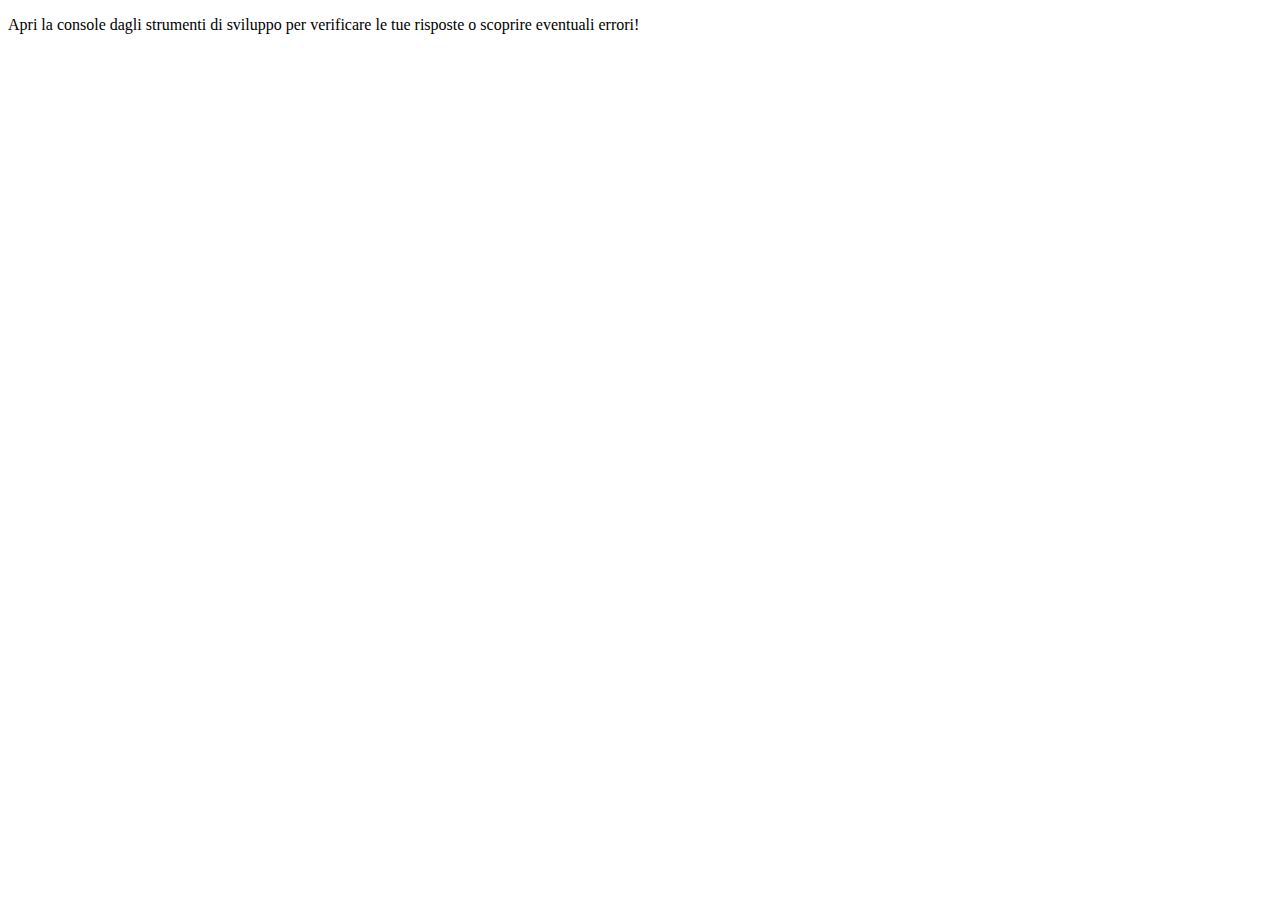
<file: u2-s2-e2/index.html>
<!DOCTYPE html>
<html lang="en">
  <head>
    <meta charset="UTF-8" />
    <meta name="viewport" content="width=device-width, initial-scale=1.0" />
    <title>Esercizi JS</title>
  </head>
  <body>
    <main>
      <p>
        Apri la console dagli strumenti di sviluppo per verificare le tue
        risposte o scoprire eventuali errori!
      </p>
    </main>
    <script src="./js/D1.js">
    </script>
  </body>
</html>
</file>
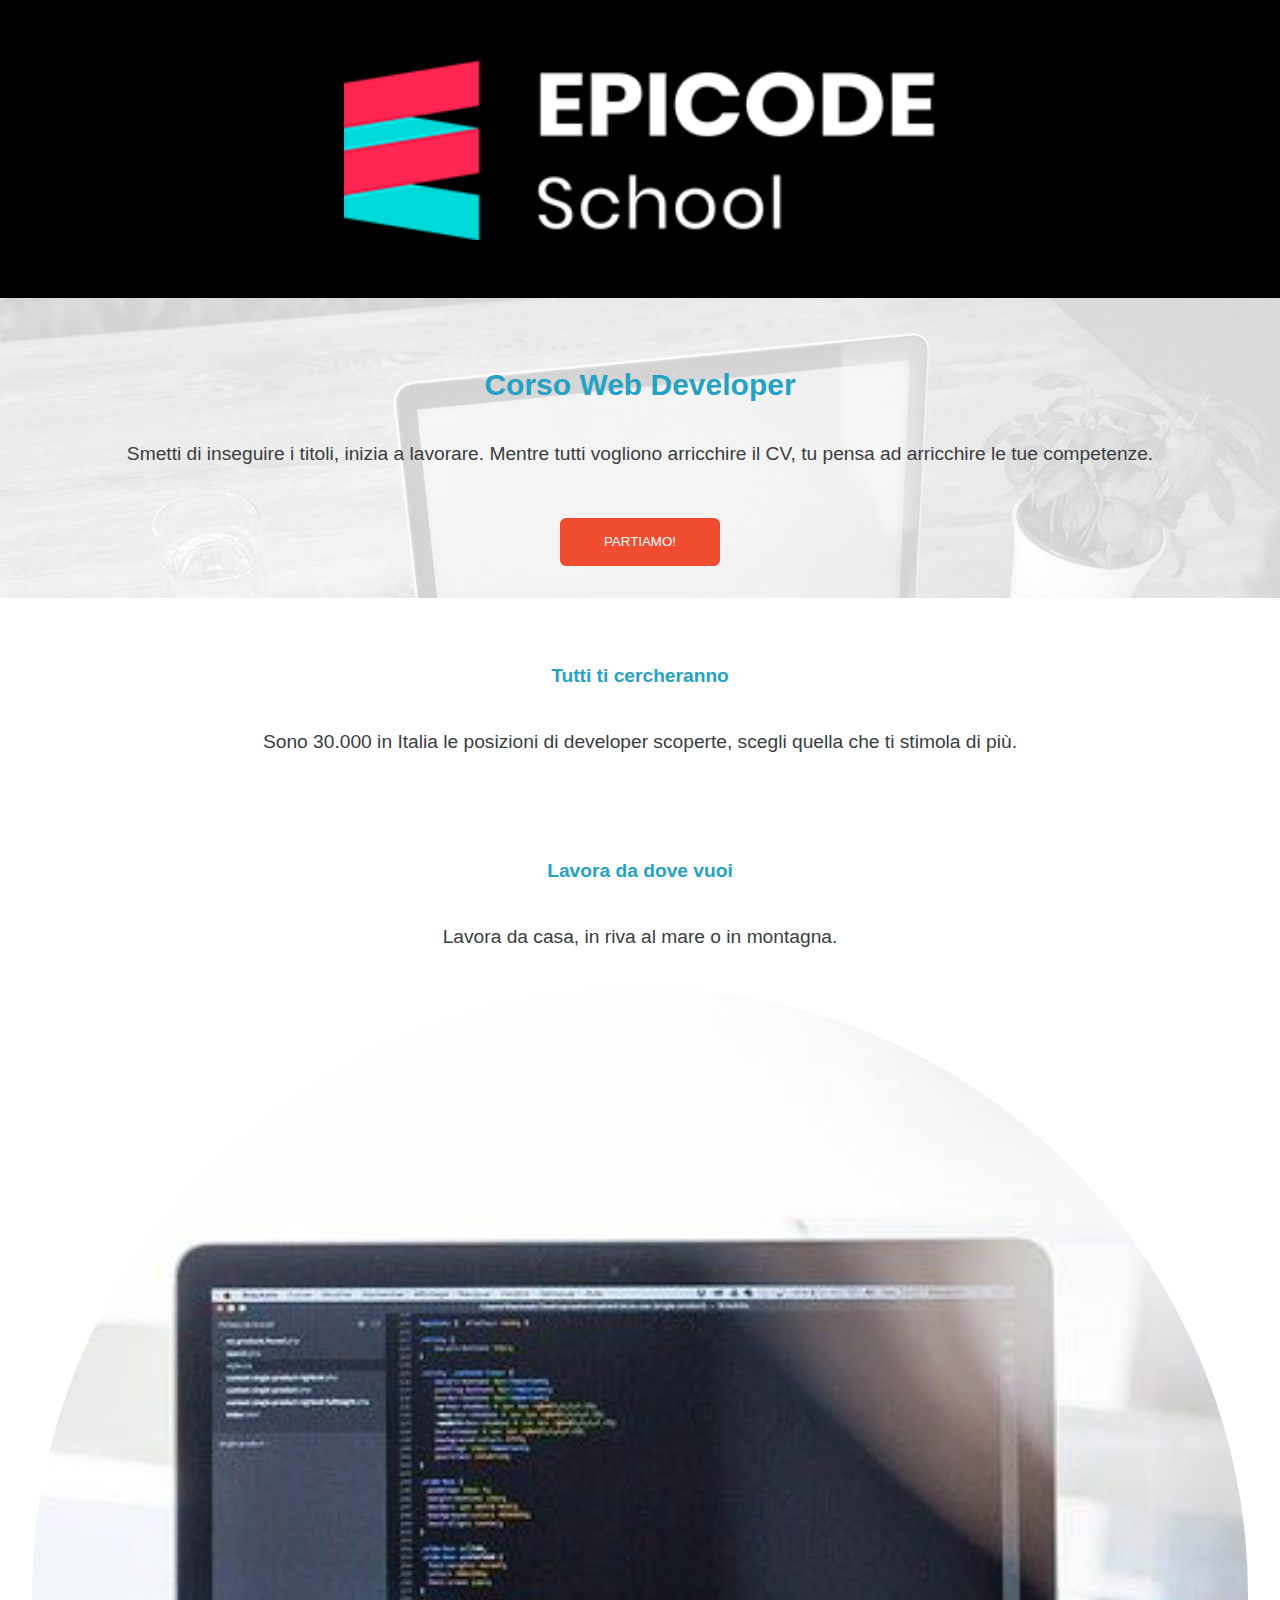
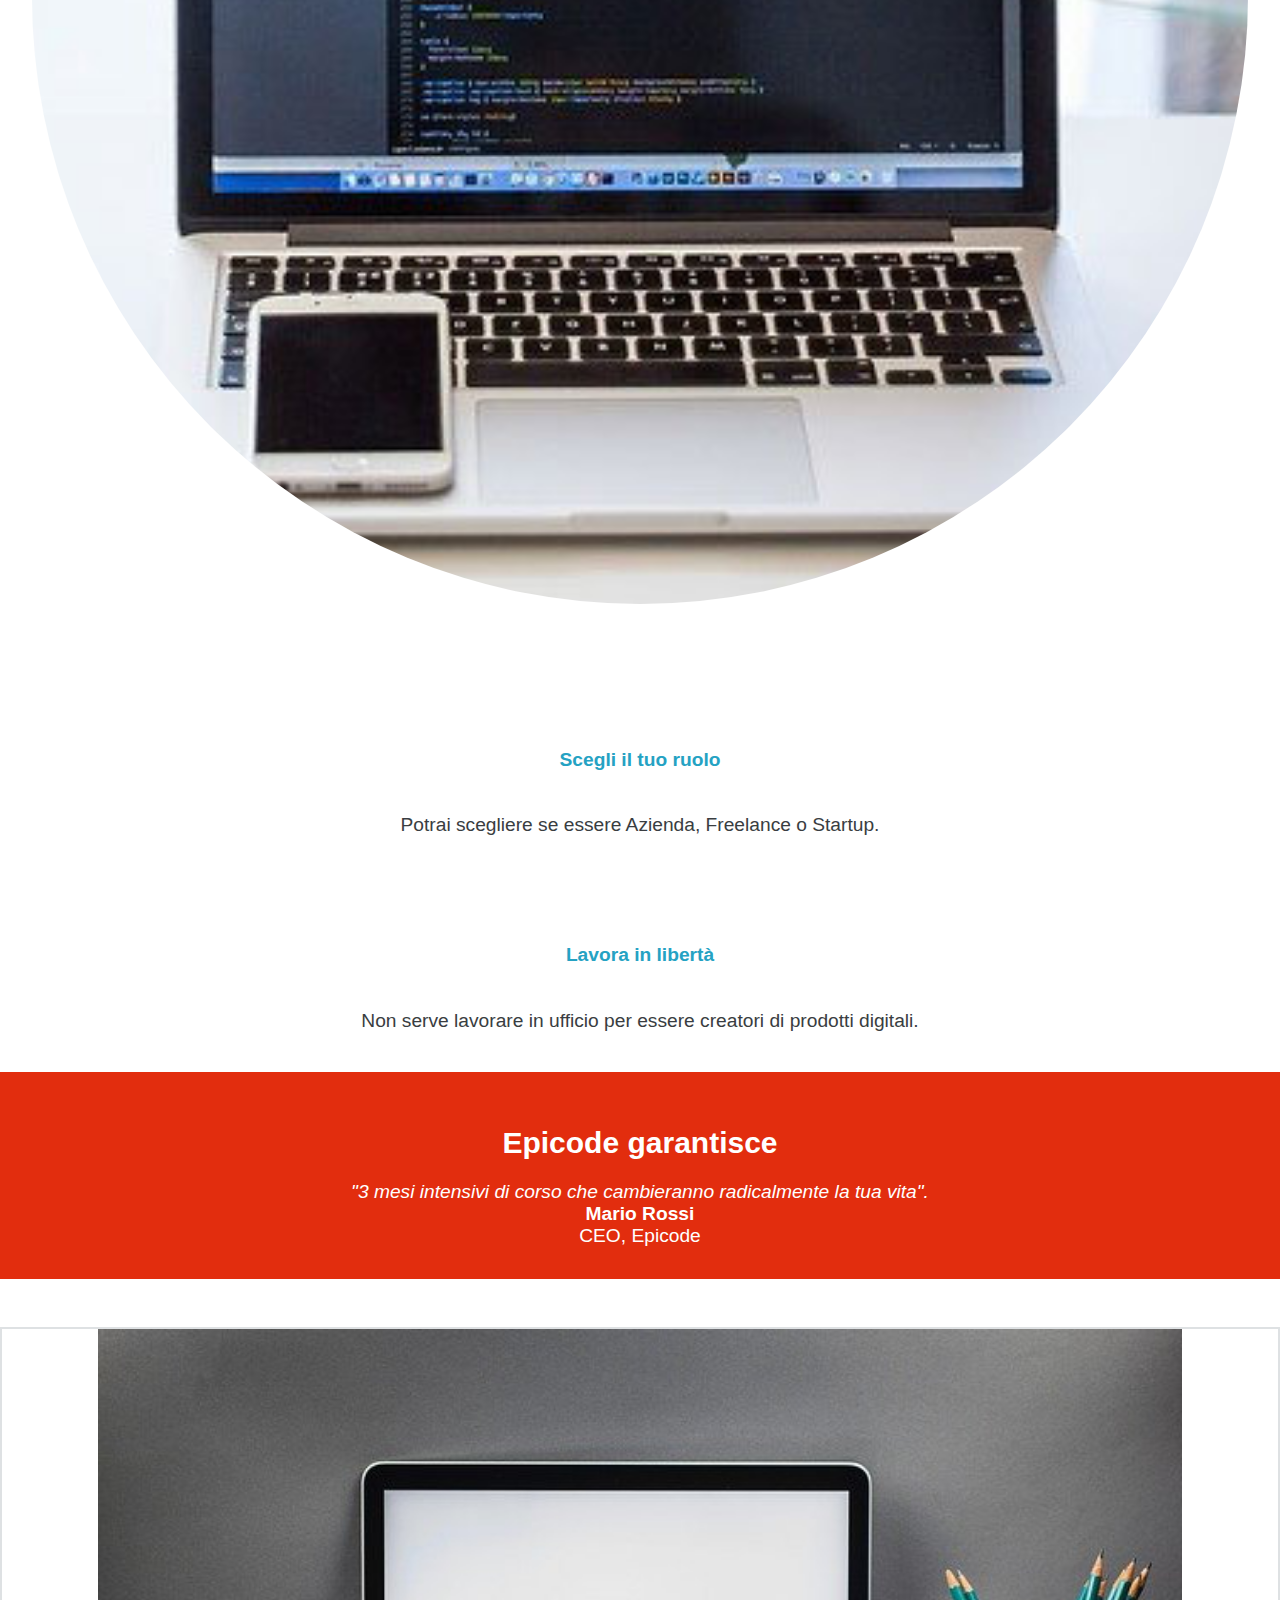
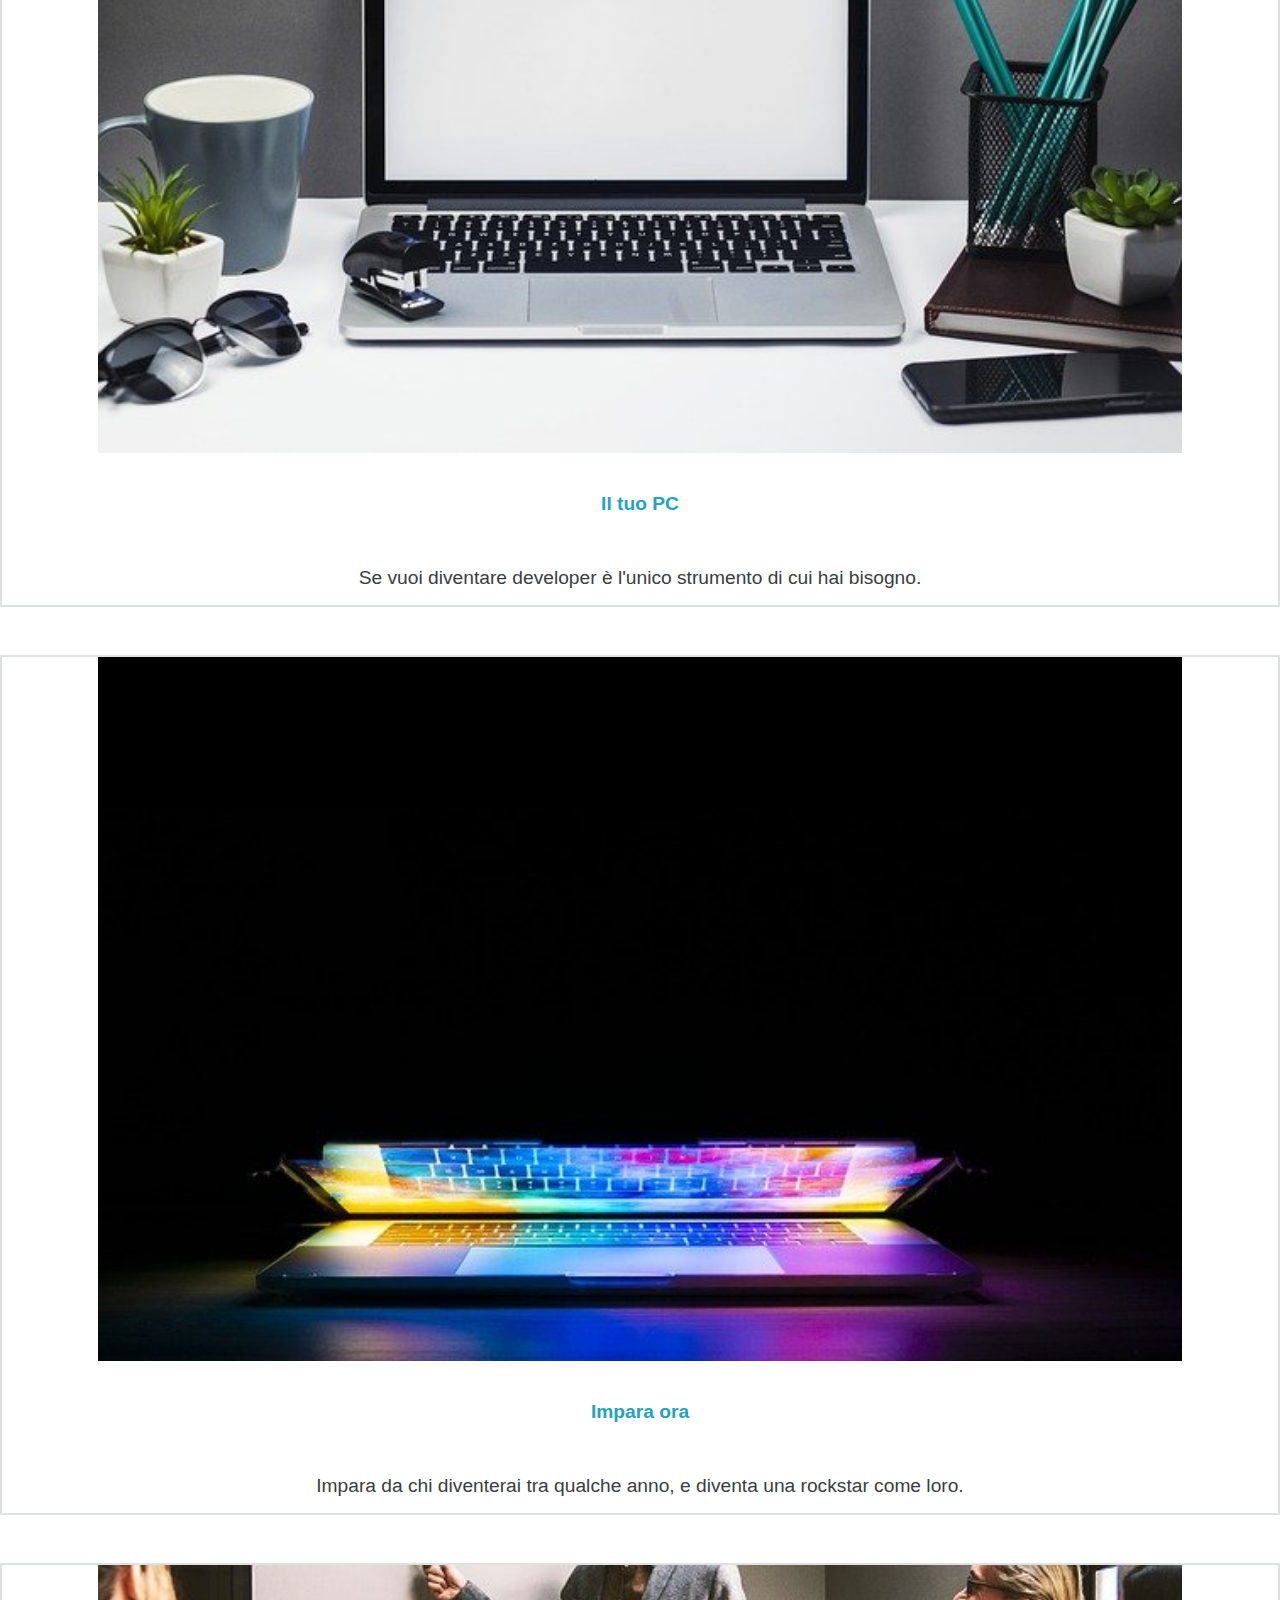
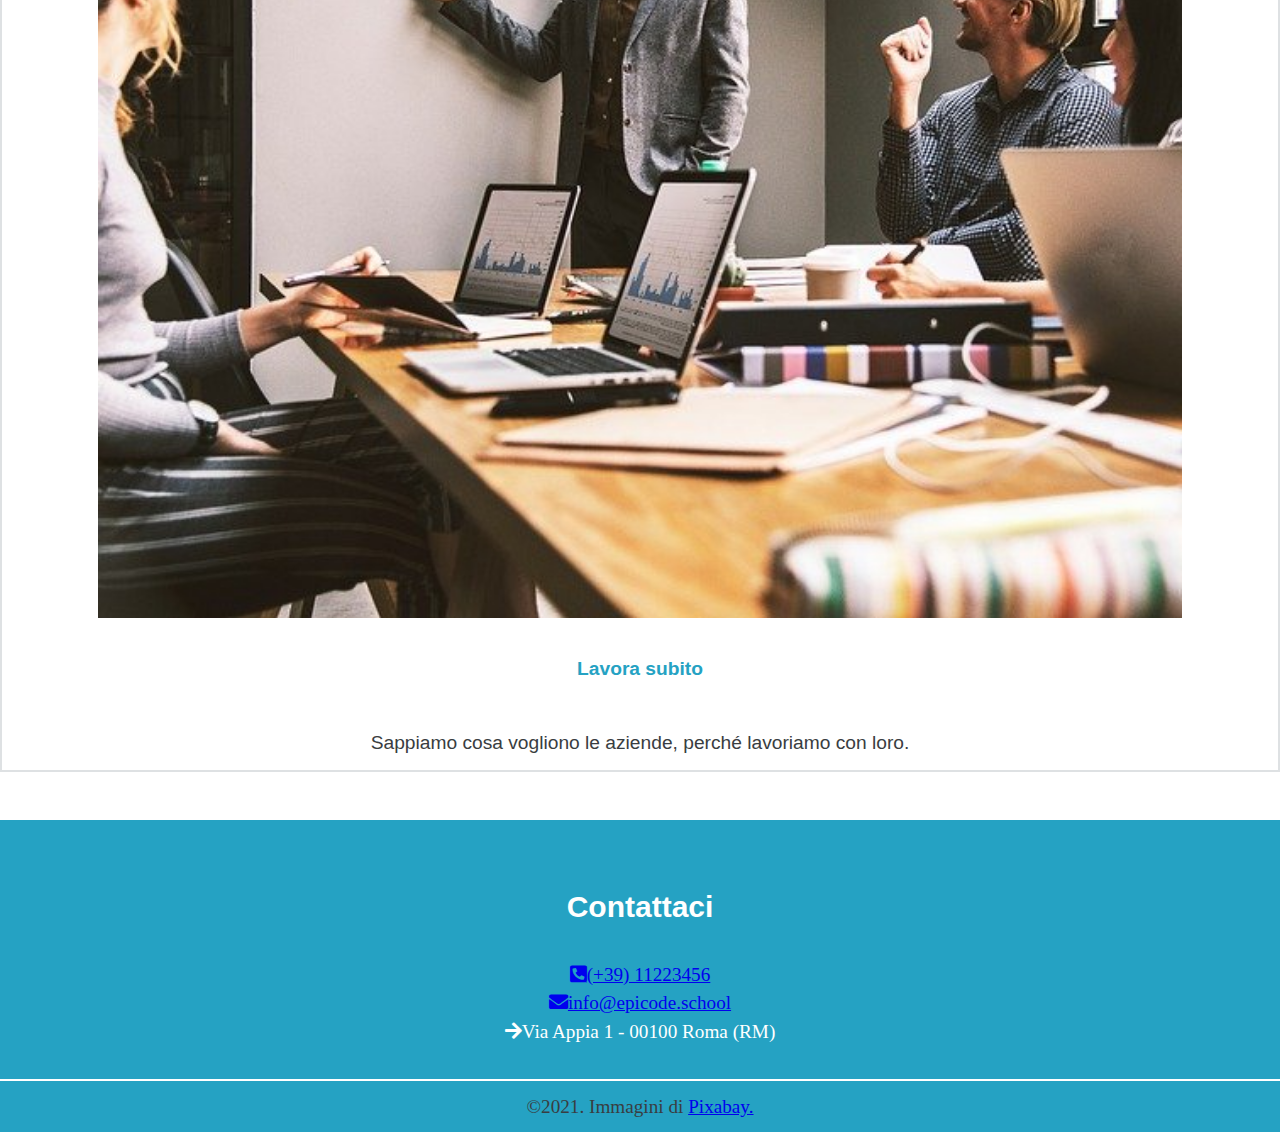
<file: ps1-u1/index-desktop.html>
<!DOCTYPE html>
<html lang="it">
  <head>
    <meta charset="UTF-8" />
    <meta name="viewport" content="width=device-width, initial-scale=1.0" />
    <link rel="stylesheet" href="./css/reset.css" />
    <link rel="stylesheet" href="./css/style.css" />
    <link rel="stylesheet" href="https://cdnjs.cloudflare.com/ajax/libs/font-awesome/5.15.4/css/all.min.css" />
    <title>Progetto settimanale</title>
  </head>
  <body>
    <header>
      <img src="./images/logo.png" alt="logo epicode" />
    </header>
    <main>
      <div class="bg-img">
        <h1>Corso Web Developer</h1>
        <p>Smetti di inseguire i titoli, inizia a lavorare. Mentre tutti vogliono arricchire il CV, tu pensa ad arricchire le tue competenze.</p>
        <button class="button">PARTIAMO!</button>
      </div>
      <div class="ricercato">
        <h3>Tutti ti cercheranno</h3>
        <p>Sono 30.000 in Italia le posizioni di developer scoperte, scegli quella che ti stimola di più.</p>
      </div>
      <div class="connoi">
        <h3>Lavora da dove vuoi</h3>
        <p>Lavora da casa, in riva al mare o in montagna.</p>
        <img src="./images/notebook.jpg" alt="foto pc" />
      </div>
      <div class="scelta">
        <h3>Scegli il tuo ruolo</h3>
        <p>Potrai scegliere se essere Azienda, Freelance o Startup.</p>
      </div>
      <div class="libero">
        <h3>Lavora in libertà</h3>
        <p>Non serve lavorare in ufficio per essere creatori di prodotti digitali.</p>
      </div>
      <div class="garante">
        <h2>Epicode garantisce</h2>
        <p>"3 mesi intensivi di corso che cambieranno radicalmente la tua vita".</p>
        <cite>Mario Rossi</cite> <br />CEO, Epicode
      </div>
      <article>
        <div class="tuopc">
          <img src="./images/foto1.jpg" alt="" />
          <h4>Il tuo PC</h4>
          <p>Se vuoi diventare developer è l'unico strumento di cui hai bisogno.</p>
        </div>
        <div class="imparaora">
          <img src="./images/foto2.jpg" alt="" />
          <h4>Impara ora</h4>
          <p>Impara da chi diventerai tra qualche anno, e diventa una rockstar come loro.</p>
        </div>
        <div class="lavorasubito">
          <img src="./images/foto3.jpg" alt="" />
          <h4>Lavora subito</h4>
          <p>Sappiamo cosa vogliono le aziende, perché lavoriamo con loro.</p>
        </div>
      </article>
    </main>
    <aside>
      <h2>Contattaci</h2>
      <a href="#"><i class="fas fa-phone-square-alt"></i>(+39) 11223456</a>
      <br />
      <a href="#"><i class="fas fa-envelope"></i>info@epicode.school</a>
      <br />
      <p><i class="fas fa-arrow-right"></i>Via Appia 1 - 00100 Roma (RM)</p>
    </aside>
    <footer>
      <p>&copy;2021. Immagini di <a href="#">Pixabay.</a></p>
    </footer>
  </body>
</html>
</file>
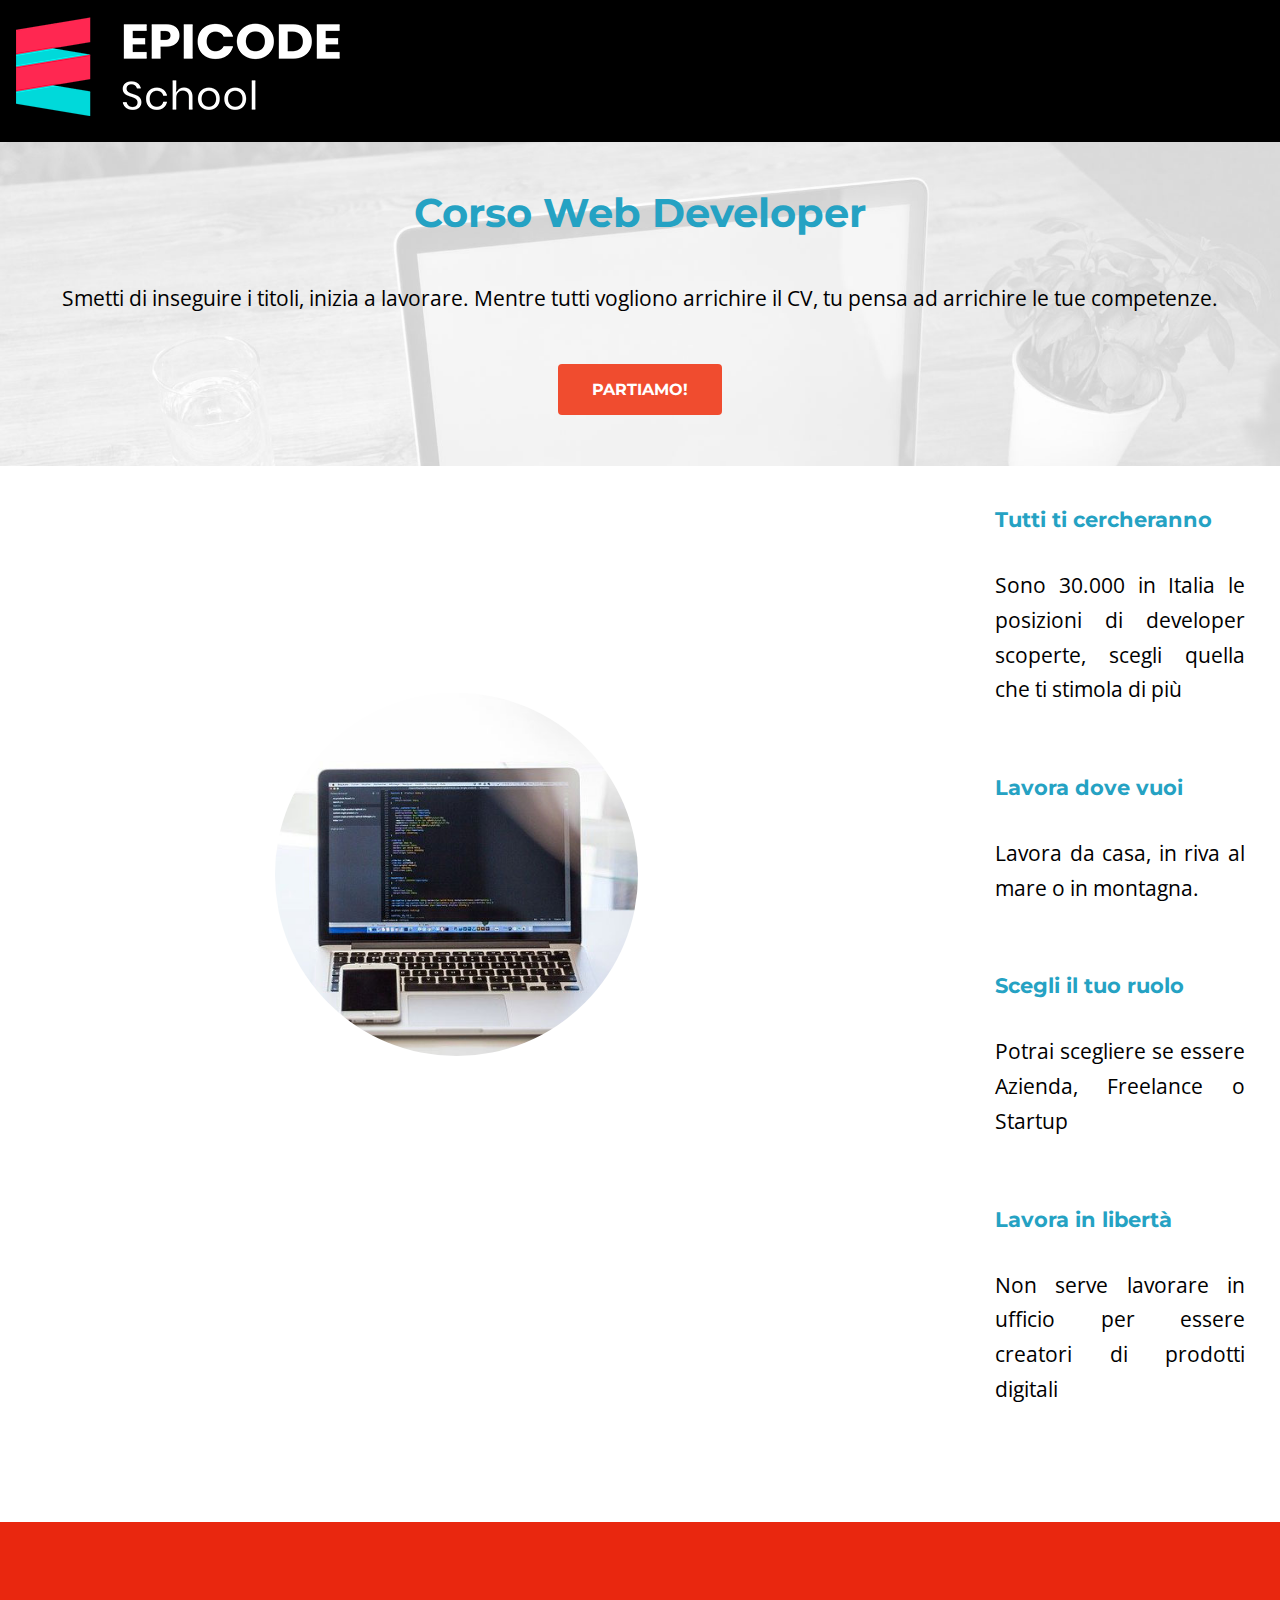
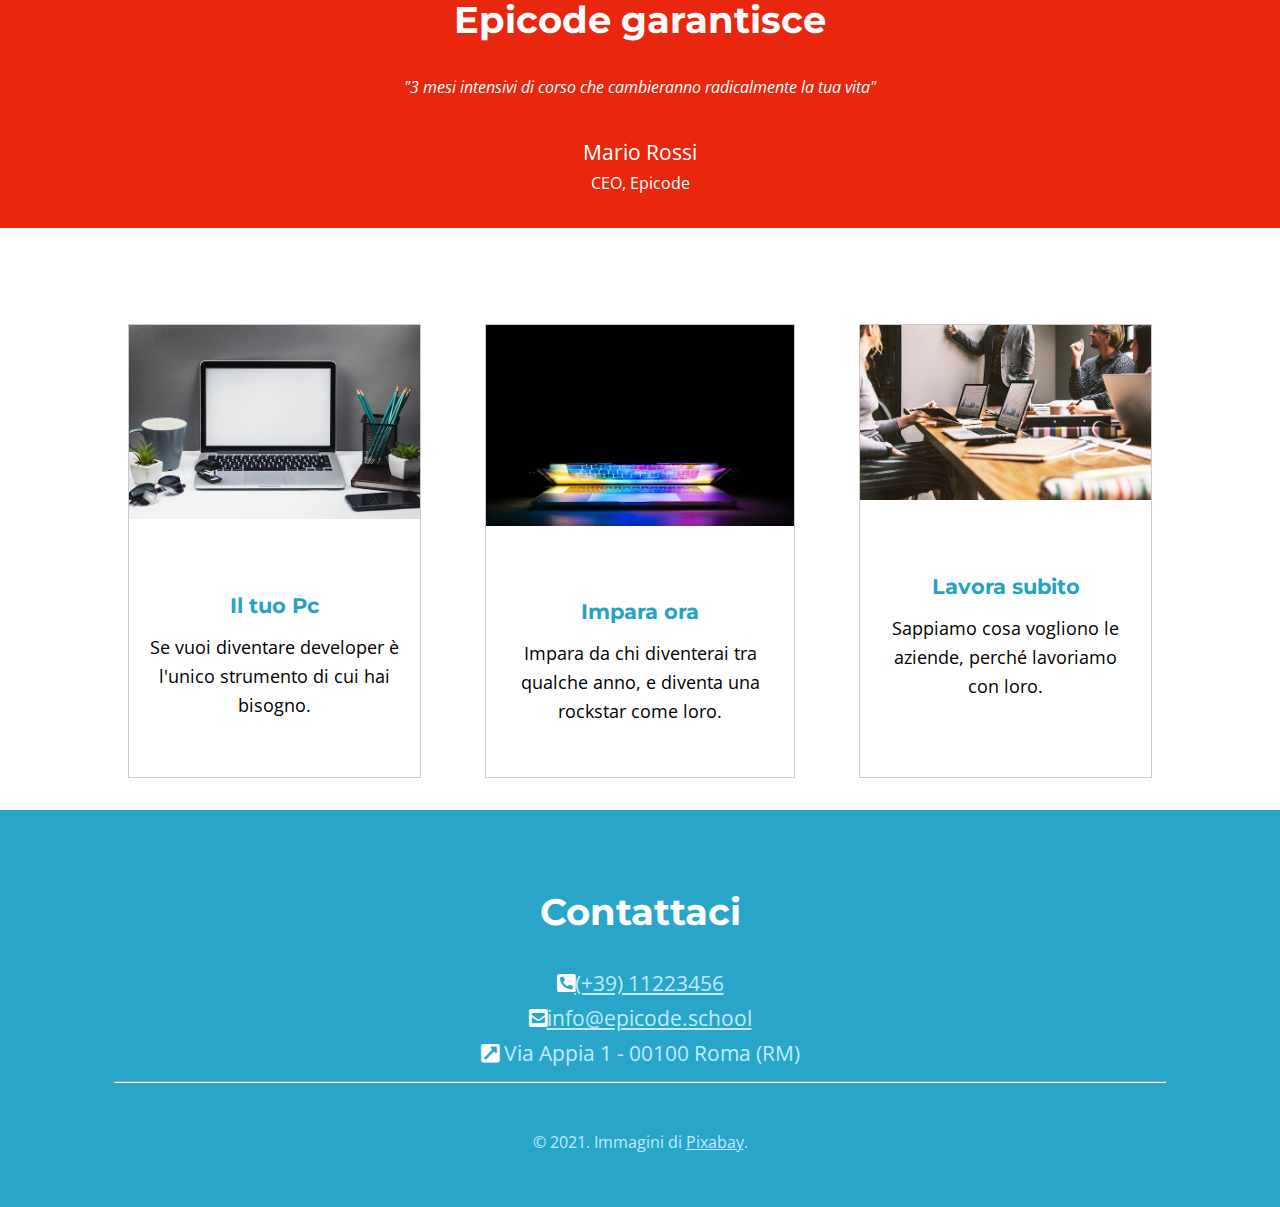
<file: u1-finePS1/index-desktop.html>
<!DOCTYPE html>
<html lang="it">
  <head>
    <meta charset="UTF-8" />
    <meta name="viewport" content="width=device-width, initial-scale=1.0" />
    <meta name="description" content="Da zero a Epicode con i corsi completi per diventare uno sviluppatore professionista in 3 mesi." />
    <title>Corso Web Developer - Epicode School</title>
    <link rel="stylesheet" href="./css/reset.css" />
    <link rel="stylesheet" href="./css/style-desktop.css" />
    <link rel="preconnect" href="https://fonts.googleapis.com" />
    <link rel="preconnect" href="https://fonts.gstatic.com" crossorigin />
    <link href="https://fonts.googleapis.com/css2?family=Open+Sans:ital,wght@0,300..800;1,300..800&display=swap" rel="stylesheet" />
    <link href="https://fonts.googleapis.com/css2?family=Montserrat:ital,wght@0,100..900;1,100..900&display=swap" rel="stylesheet" />
    <link
      rel="stylesheet"
      href="https://cdnjs.cloudflare.com/ajax/libs/font-awesome/5.15.4/css/all.min.css"
      integrity="sha512-1ycn6IcaQQ40/MKBW2W4Rhis/DbILU74C1vSrLJxCq57o941Ym01SwNsOMqvEBFlcgUa6xLiPY/NS5R+E6ztJQ=="
      crossorigin="anonymous"
      referrerpolicy="no-referrer"
    />
  </head>
  <body>
    <div class="logo">
      <img src="./img/logo.png" alt="Logo di Epicode School" />
    </div>
    <header>
      <div class="intestazione">
        <h1><b>Corso Web Developer</b></h1>
        <p>Smetti di inseguire i titoli, inizia a lavorare. Mentre tutti vogliono arrichire il CV, tu pensa ad arrichire le tue competenze.</p>
        <button type="button" href="#">PARTIAMO!</button>
      </div>
    </header>
    <main>
      <article>
        <img src="./img/notebook.jpg" alt="Foto di un notebook" class="tondapic" />
        <div>
          <h2>Tutti ti cercheranno</h2>
          <br />
          <p>Sono 30.000 in Italia le posizioni di developer scoperte, scegli quella che ti stimola di più</p>
          <br />
          <h2>Lavora dove vuoi</h2>
          <br />
          <p>Lavora da casa, in riva al mare o in montagna.</p>
          <br />
          <h2>Scegli il tuo ruolo</h2>
          <br />
          <p>Potrai scegliere se essere Azienda, Freelance o Startup</p>
          <br />
          <h2>Lavora in libertà</h2>
          <br />
          <p>Non serve lavorare in ufficio per essere creatori di prodotti digitali</p>
        </div>
      </article>
      <section class="container">
        <div>
          <h2>Epicode garantisce</h2>
          <br />
          <p>"3 mesi intensivi di corso che cambieranno radicalmente la tua vita"</p>
          <br />
          <h3>Mario Rossi</h3>
          <h4>CEO, Epicode</h4>
        </div>
      </section>
      <aside>
        <br />
        <div class="sinistro">
          <img src="./img/foto1.jpg" alt="immagine di un pc su scrivania" />
          <br />
          <br />
          <h2>Il tuo Pc</h2>
          <p>Se vuoi diventare developer è l'unico strumento di cui hai bisogno.</p>
          <br />
        </div>
        <div class="centrale">
          <img src="./img/foto2.jpg" alt="immagine di un pc con illuminazione rgb" />
          <br />
          <br />
          <h2>Impara ora</h2>
          <p>Impara da chi diventerai tra qualche anno, e diventa una rockstar come loro.</p>
          <br />
        </div>
        <div class="destro">
          <img src="./img/foto3.jpg" alt="immagine di un meeting aziendale" />
          <br />
          <br />
          <h2>Lavora subito</h2>
          <p>Sappiamo cosa vogliono le aziende, perché lavoriamo con loro.</p>
          <br />
        </div>
        <br />
      </aside>
    </main>
    <footer>
      <div>
        <br />
        <h2>Contattaci</h2>
        <br />
        <i class="fas fa-phone-square-alt" style="color: #ffffff"></i><a href="#">(+39) 11223456</a>
        <br />
        <i class="fas fa-envelope-square" style="color: #ffffff"></i><a href="#">info@epicode.school</a>
        <br />
        <i class="fas fa-external-link-square-alt" style="color: #ffffff"> </i><a> Via Appia 1 - 00100 Roma (RM)</a>
        <br />
        <hr />
        <br />
        <p>&copy; 2021. Immagini di <a href="#" target="_blank">Pixabay</a>.</p>
        <br />
      </div>
    </footer>
  </body>
</html>
</file>
<file: prog.3-css/assets/css/style.css>
header {
    font-family: Cambria, Cochin, Georgia, Times, 'Times New Roman', serif;
    display: block;
    text-align: center;
    padding: 4px;
}
body header nav h4{
    margin: 0;
    padding: 4px;
    background-color: rgba(255, 166, 0, 0.316);
    border-top: 2px solid orange;
}

main {
    max-width: 50%;
    margin: auto;
}

h1 {
        padding: 6px;
        margin-top: 2em;
        text-align: center;
        color: rgb(7, 7, 244);
        font-weight: 800;
    }

.img {
    text-align: center;
    border-radius: 10px;
    width: 100%;
}

.img p {
    color: grey;
}


div ul li {
    align-items: center;
}

div ol {
    max-width: 50%;
    margin: auto;
    
}


footer p {
    max-width: 50%;
    margin: auto;
    padding: 2px;
}
</file>
<file: prog.4-css2/assets/css/style.css>
* {
    box-sizing: border-box;
    margin-inline: auto ;
}

style {
    @import url('https://fonts.googleapis.com/css2?family=Montserrat:ital,wght@0,100..900;1,100..900&family=Poppins:ital,wght@0,100;0,200;0,300;0,400;0,500;0,600;0,700;0,800;0,900;1,100;1,200;1,300;1,400;1,500;1,600;1,700;1,800;1,900&display=swap');
    font-family: "poppins", sans-serif;
}

body {
    background-image: url(../img/sfondo.png);
        padding: 2rem;
        text-align: center;
        margin-inline: auto;
}


header {

    background-color: rgb(9, 227, 243);
    padding: 2rem;
    text-align: center;
    border-radius: 9px;
    border-bottom: 4px solid rgba(168, 75, 75, 0.26);
}

ul {
    list-style-type: disc;
}

header ul li {
    list-style: none;
}

h2 {
    font-family: 'Segoe UI', Tahoma, Geneva, Verdana, sans-serif;
    font-weight: 500;
}




main    {
    padding: 2rem;
        background-color: rgb(182, 180, 180);
        width: auto;
        text-align: center;
        border-bottom: 4px;
        border-radius: 6px;
        border-color: rgba(0, 0, 0, 0.313);
    }



.table {
    display: block;
    text-align: center;
    padding: 2rem;

    background-color: rgba(0, 140, 255, 0.427);
    border-bottom: 1px solid black;
}


table thead {
    background-color: blue;
    border-bottom: 4px solid rgb(3, 0, 199);
}


table caption{
        color: black;
        font-weight: 400;
        font-style: oblique;
}

iframe {
    display: block;
    width: auto;
    padding: 2px;
    border-radius: 20px;
    
}


.newsletter {
    background-color: white;
    padding: 1rem;
    border-radius: 20px;
}
    

.blocco1 {
    background-color: grey;
    margin: 6px;
    padding: 1rem;
border-radius: 10px}

.blocco2 {
    background-color: grey;
    margin: 6px;
    padding: 1rem;
border-radius: 10px}

.blocco3 {
    background-color: grey;
    margin: 6px;
    padding: 1rem;
border-radius: 10px}


footer {
    padding: 4px;
    background-color: teal;
border-radius: 10px}
</file>
<file: progetto3github/assets/style.css>
header {
    font-family: Cambria, Cochin, Georgia, Times, 'Times New Roman', serif;
}

header img {
    display: inline-block;
    margin-inline: auto;
}

article p {
    font-family: 'Segoe UI', Tahoma, Geneva, Verdana, sans-serif;
    font-style: oblique;
    font-weight: 200;
    font-variant: small-caps;
    
}

h1 {
        padding: 6px;
        margin: 0;
        text-align: center;
        color: salmon;
        font-weight: 800;
    }


h3 {
    font-family: Georgia, 'Times New Roman', Times, serif;
    font-size: large;
    font-weight: 600;
    text-align: center;
}

ul li {
    display: inline-block;
    align-items: center;
    list-style: none;
    padding: 4px;
}
</file>
<file: ps1-u1/css/style.css>
*/ {
    box-sizing: border-box;
    
}

body {
    font-size: 1.2rem;
    color: #393d41;
    margin-inline: auto;
}

header {
    text-align: center;
    background-color: black;
    padding: 3rem;
}

header img {
    display: block;
    text-align: center;
    margin-inline: auto;
    padding: 10px;
    width: 50%;
}

header p {
    padding: 4px;
    color: white;
}

main {
    font-family: 'Open Sans', 'Helvetica Neue', sans-serif; 
    text-align: center;
    line-height: normal;
}

h1 {
    font-family: 'Open Sans', sans-serif;
    color: #25a2c3;
    text-align: center;
    font-weight: bold;
    font-size: 30px;
    padding: 2rem;
    line-height: 1.5;
    
}

h2 {
    font-family: 'Open Sans' , sans-serif;
    color: white;
    text-align: center;
    font-weight: bold;
    font-size: 30px;
    padding: 1rem;
    line-height: 1.5;

}

h3 {
    font-family: 'Open Sans', sans-serif;
    font-weight: bold;
    color: #25a2c3;
    padding: 2rem;
    line-height: 1.5;
    
}

h4 {
    font-family: 'Open Sans', sans-serif;
    font-weight: bold;
    color: #25a2c3;
    padding: 2rem;
    line-height: 1.5;
}


.bg-img {
    text-align: center;
    font-family: 'Open Sans', sans-serif;
    padding: 2rem;
    line-height: 1.60;
    background-image: url(../images/banner.jpg);
    background-size: cover;

}

.button {
    color: white;
    background-color: #f04c2f;
    padding: 1rem;
    margin-top: 3rem;
    height: 3rem;
    width: 10rem;
    border-style: none;
    border-radius: 6px;
}

.ricercato {
    text-align: center;
    line-height: 2;
    padding: 2rem;
}

.connoi {
    text-align: center;
    line-height: 2;
    padding: 2rem;
    margin-bottom: 2rem;
}

.connoi img{
        width: 100%;
        height: 100%;
        border-radius: 50%;
        object-fit: cover;
        margin-top: 2rem;
}

.scelta {
    text-align: center;
    line-height: 2;
    padding: 2rem;
}

.libero {
    text-align: center;
    line-height: 2;
    padding: 2rem;
}


.garante {
    padding: 2rem;
    text-align: center;
    color: white;
    background-color: #e22d0e;
    margin-bottom: 3rem;
}

.garante p {
    font-style: italic;
}

.garante cite {
    font-style: normal;
    font-weight: 800;
}



article img {
    text-align: center;
    width: 85%;
}

.tuopc {
    
    border:2px solid #dee1e3;
    margin-bottom: 3rem;
}

.tuopc p {
    padding: 1rem;
}


.imparaora {
    border:2px solid #dee1e3;
    margin-bottom: 3rem;
}

.imparaora p {
    padding: 1rem;
}

.lavorasubito {
    border:2px solid #dee1e3;
    margin-bottom: 3rem;

}

.lavorasubito p {
    padding: 1rem;
}

aside {
    color: white;
    padding: 2rem;
    background-color: #25a2c3;
    text-align: center;
    line-height: 1.5;
}

aside h2 {
    padding: 2rem;
}


footer {
    border-top-width: 50%;
    border-top: 2px solid white;
    background-color: #25a2c3;
    padding: 1rem;
    text-align: center;
}

footer i {
    
}
</file>
<file: u1-finePS1/css/style.css>
* {
  box-sizing: border-box;
}

body {
  font-family: "Open Sans", sans-serif;
  font-size: 1.32rem;
  line-height: 1.65;
  margin: auto;
  margin-inline: auto;
}

header {
  text-align: center;
}

header div p {
  margin-top: 3rem;
}

h1 {
  font-family: "Montserrat", sans-serif;
  font-size: 2.5rem;
  font-weight: 700;
  line-height: 1;
  font-style: bold;
  color: #25a2c3;
}

.intestazione {
  background-image: url(../img/banner.jpg);
  width: 100%;
  background-size: cover;
  text-align: center;
  padding: 3.2rem;
}

.logo {
  text-align: center;
  padding: 1rem;
  background-color: black;
}

.logo div {
  text-align: center;
  background-color: black;
}

.logo img {
  width: 150px;
}

header button {
  display: inline-block;
  padding: 14px 32px;
  background-color: #f04c2f;
  font-family: "Montserrat", sans-serif;
  color: white;
  font-size: 1rem;
  font-weight: 700;
  text-align: center;
  font-style: bold;
  border-color: transparent;
  border-radius: 4px;
  margin-top: 3rem;
}

article {
  text-align: center;
  padding: 2.2rem;
  margin-bottom: 2rem;
}

article h2 {
  font-family: "Montserrat", sans-serif;
  font-size: 1.3rem;
  font-weight: 700;
  line-height: 1.3;
  font-style: bold;
  color: #25a2c3;
}
article img {
  width: 100%;
  border-radius: 50%;
}

aside img {
  width: 100%;
  text-align: center;
}

section {
  background-color: #e9270f;
  text-align: center;
  padding-top: 3rem;
  padding-right: 2rem;
  padding-bottom: 2rem;
  padding-left: 2rem;
}

h2 {
  font-family: "Montserrat", sans-serif;
  font-size: 2.3rem;
  font-weight: 700;
  line-height: 1;
  font-style: bold;
  color: #ffffff;
  margin-top: 2rem;
}

section p {
  font-style: italic;
  color: #ffffff;
  font-size: 1rem;
}

section h3,
h4 {
  color: #ffffff;
}

section h4 {
  font-size: 1rem;
}

aside {
  text-align: center;
}

aside h2 {
  font-family: "Montserrat", sans-serif;
  font-size: 1.3rem;
  font-weight: 700;
  line-height: 1;
  font-style: bold;
  color: #25a2c3;
}

aside div {
  padding-top: 0;
  padding-right: 0;
  padding-bottom: 0;
  padding-left: 0;
  border: 1px solid;
  border-color: rgb(204, 201, 201);
  margin: 2rem;
}

aside p {
  padding: 1rem;
  font-size: 1.1rem;
}

footer {
  background-color: #2aa5ca;
  text-align: center;
}
footer p {
  color: #c0ebff;
  font-size: 1rem;
}

footer hr {
  margin-inline: 6rem;
}

footer div {
  padding: 1.1rem;
}

footer a {
  color: #c0ebff;
}
</file>
<file: u1-finePS1/css/style-desktop.css>
* {
  box-sizing: border-box;
}

body {
  font-family: "Open Sans", sans-serif;
  font-size: 1.32rem;
  line-height: 1.65;
  margin: auto;
  margin-inline: auto;
}

header {
  text-align: center;
}

header div p {
  margin-top: 3rem;
}

h1 {
  font-family: "Montserrat", sans-serif;
  font-size: 2.5rem;
  font-weight: 700;
  line-height: 1;
  font-style: bold;
  color: #25a2c3;
}

.intestazione {
  background-image: url(../img/banner.jpg);
  width: 100%;
  background-size: cover;
  padding: 3.2rem;
}

.logo {
  padding: 1rem;
  background-color: black;
}

.logo div {
  text-align: center;
  background-color: black;
}

.logo body div img {
  text-align: left;
  width: 150px;
}

header button {
  display: inline-block;
  padding: 14px 32px;
  background-color: #f04c2f;
  font-family: "Montserrat", sans-serif;
  color: white;
  font-size: 1rem;
  font-weight: 700;
  text-align: center;
  font-style: bold;
  border-color: transparent;
  border-radius: 4px;
  margin-top: 3rem;
}

article {
  display: inline-block;
  padding: 2.2rem;
  margin-bottom: 2rem;
  margin-top: 2rem;
}

article div {
  display: inline-block;
  text-align: justify;
  margin-left: 60rem;
  margin-top: -37rem;
}

article h2 {
  font-family: "Montserrat", sans-serif;
  font-size: 1.3rem;
  font-weight: 700;
  line-height: 1.3;
  font-style: bold;
  color: #25a2c3;
}

.tondapic {
  display: inline-block;
  text-align: center;
  margin-top: 10rem;
  margin-left: 15rem;
  width: 30%;
  border-radius: 50%;
}

aside img {
  width: 100%;
  text-align: center;
}

section {
  background-color: #e9270f;
  text-align: center;
  padding-top: 3rem;
  padding-right: 2rem;
  padding-bottom: 2rem;
  padding-left: 2rem;
  margin-top: 3rem;
}

h2 {
  font-family: "Montserrat", sans-serif;
  font-size: 2.3rem;
  font-weight: 700;
  line-height: 1;
  font-style: bold;
  color: #ffffff;
  margin-top: 2rem;
}

section p {
  font-style: italic;
  color: #ffffff;
  font-size: 1rem;
}

section h3,
h4 {
  color: #ffffff;
}

section h4 {
  font-size: 1rem;
}

aside {
  display: inline-flex;
  max-width: auto;
  margin-top: 4rem;
  margin-inline: 6rem;
}

aside .sinistro {
  text-align: center;
}

aside .centrale {
  text-align: center;
}

aside .destro {
  text-align: center;
}
aside h2 {
  font-family: "Montserrat", sans-serif;
  font-size: 1.3rem;
  font-weight: 700;
  line-height: 1;
  font-style: bold;
  color: #25a2c3;
}

aside div {
  padding-top: 0;
  padding-right: 0;
  padding-bottom: 0;
  padding-left: 0;
  border: 1px solid;
  border-color: rgb(204, 201, 201);
  margin: 2rem;
}

aside p {
  padding: 1rem;
  font-size: 1.1rem;
}

footer {
  background-color: #2aa5ca;
  text-align: center;
}
footer p {
  color: #c0ebff;
  font-size: 1rem;
}

footer hr {
  margin-inline: 6rem;
}

footer div {
  padding: 1.1rem;
}

footer a {
  color: #c0ebff;
}
</file>
